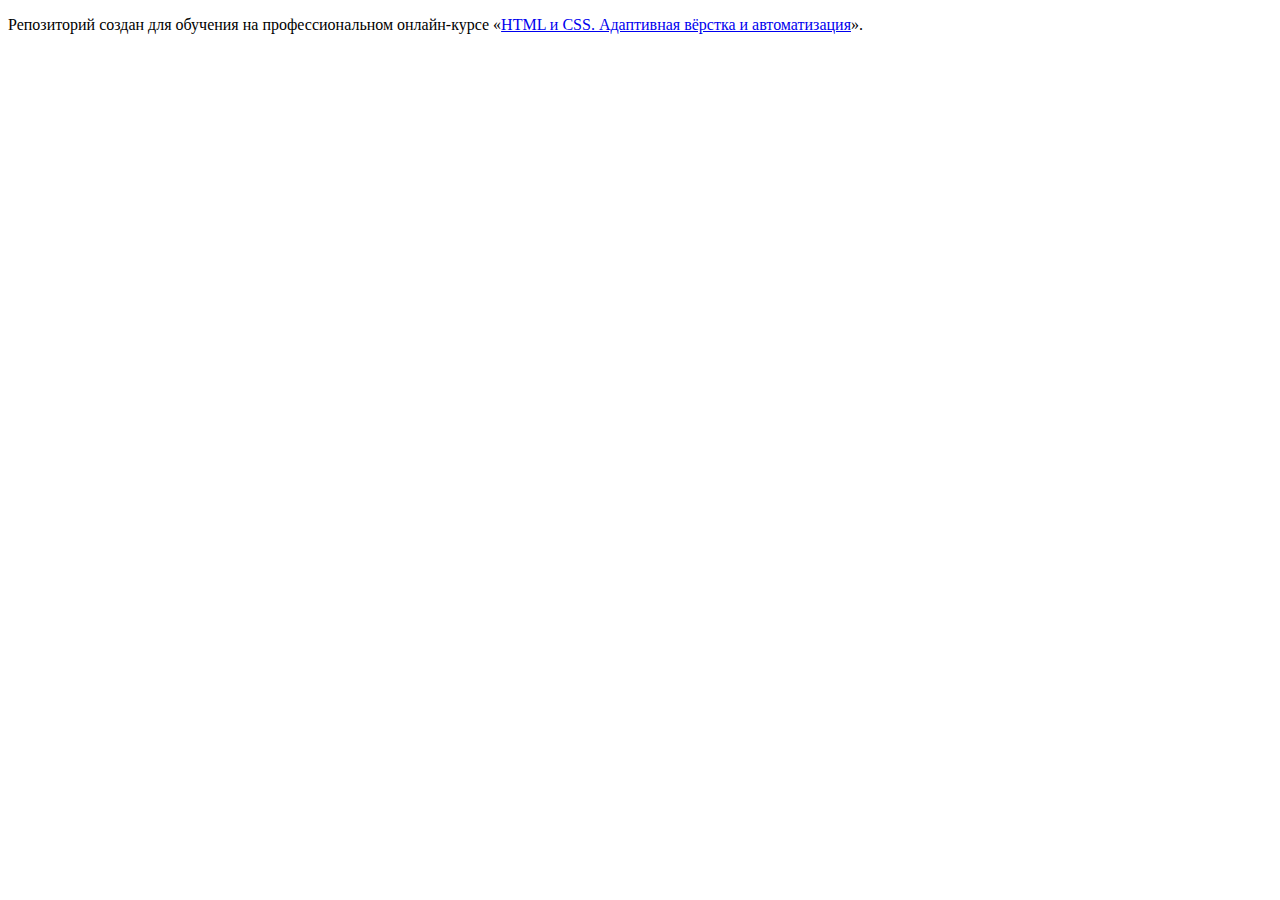
<file: 1/index.html>
<!DOCTYPE html>
<html lang="ru">
  <head>
    <meta charset="utf-8">
    <title>HTML Academy: Кэт энерджи</title>
    <base href="https://htmlacademy-adaptive.github.io/188228-cat-energy-28/1/">
</head>
  <body>

    <p>Репозиторий создан для обучения на профессиональном онлайн‑курсе «<a href="https://htmlacademy.ru/intensive/adaptive">HTML и CSS. Адаптивная вёрстка и автоматизация</a>».</p>

  </body>
</html>
</file>
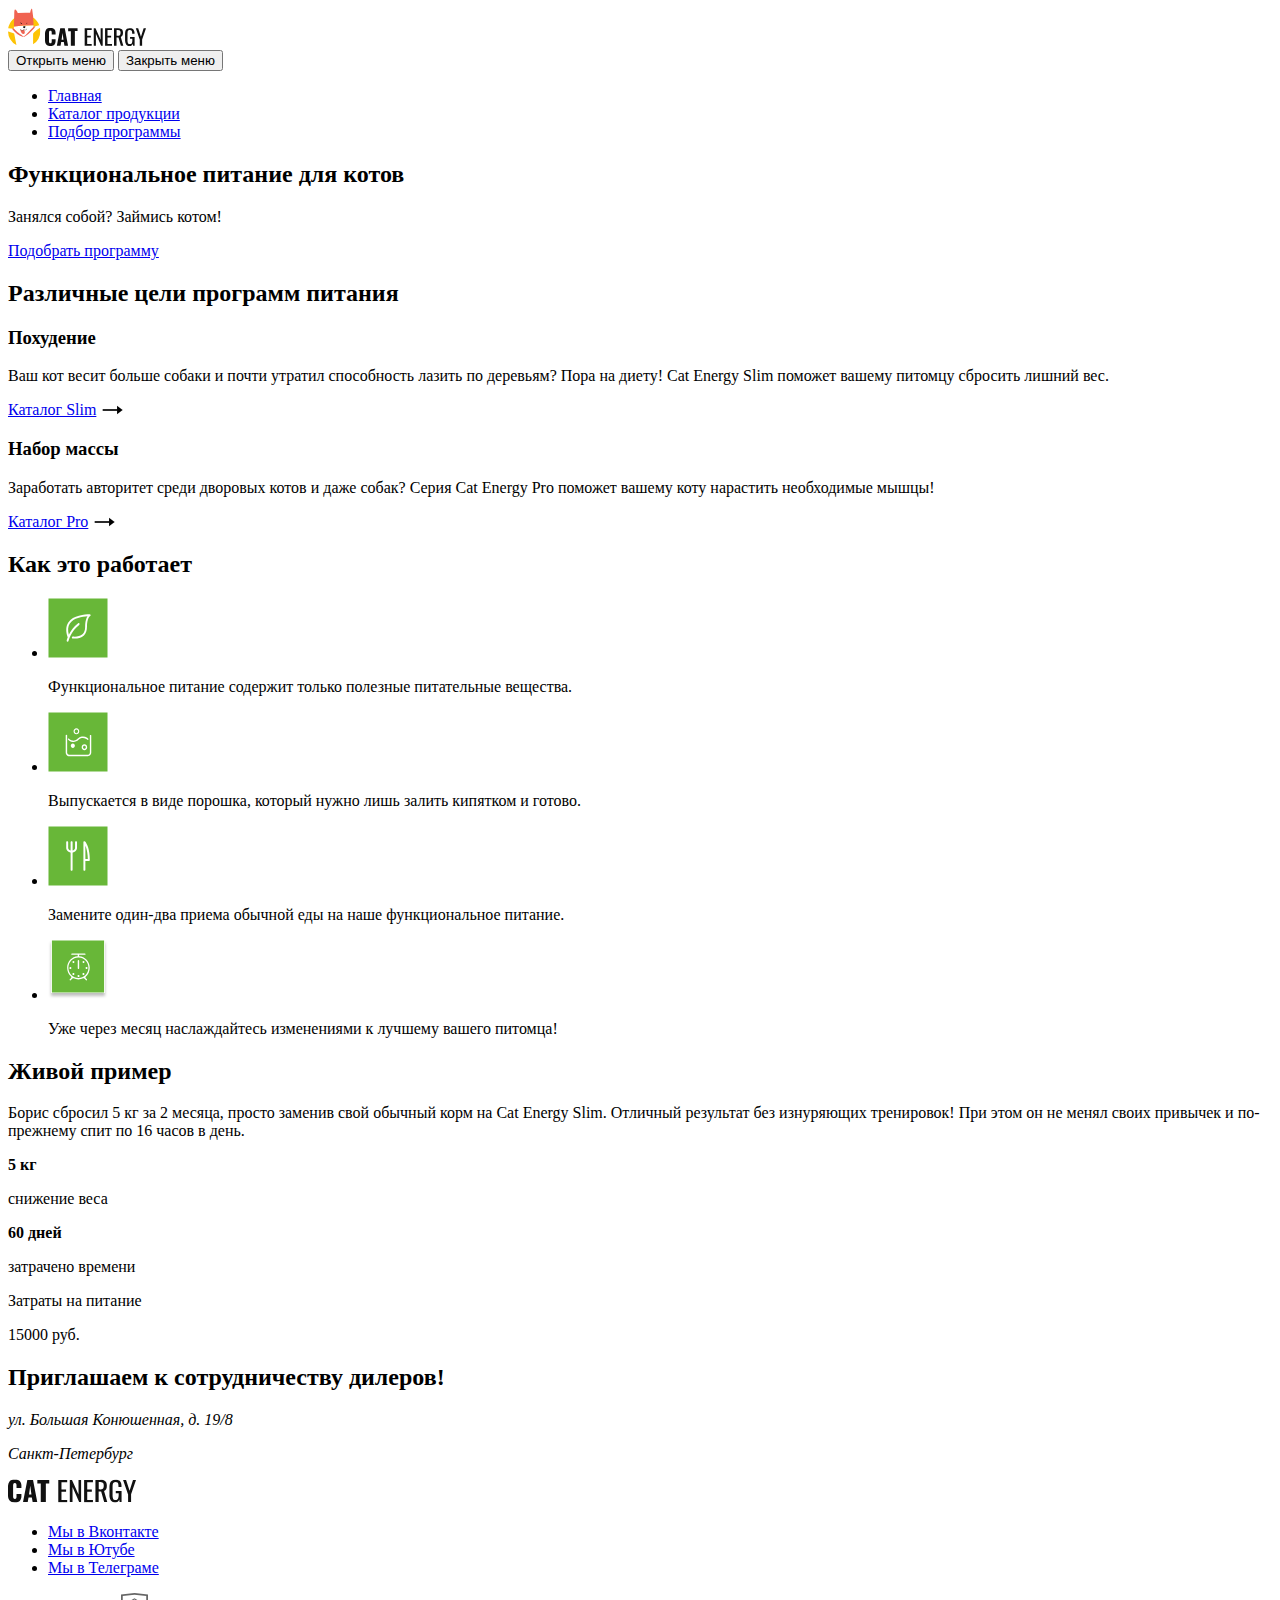
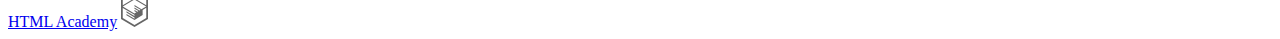
<file: 2/index.html>
<!DOCTYPE html>
<html class="page" lang="ru">

<head>
  <meta charset="utf-8">
  <title>HTML Academy: Кэт энерджи</title>
  <base href="https://htmlacademy-adaptive.github.io/188228-cat-energy-28/2/">
</head>

<body class="page__body">
  <header class="main-header">
    <a class="main-header__logo-icon logo-icon logo-icon--view">
      <img class="main-header__logo-image" src="img/logo/logo_cat_image.svg" width="33" height="38"
        alt="Магазин Cat Energy">
    </a>
    <a class="main-header__logo-main logo-main logo-main--size">
      <img class="main-header__logo-main-image" src="img/logo/logo_cat_energy.svg" width="101" height="18"
        alt="Магазин Cat Energy">
    </a>
    <nav class="main-nav">
      <button class="main-nav__toggle" type="button"><span class="visually-hidden">Открыть меню</span></button>
      <button class="main-nav__close-toggle main-nav__close-toggle--display" type="button"><span
          class="visually-hidden">Закрыть меню</span></button>
      <div class="main-nav__wrapper">
        <ul class="main-nav__list site-list site-list--display">
          <li class="site-list__item site-list__item--theme site-list__item--current">
            <a href="index.html">
              Главная
            </a>
          </li>
          <li class="site-list__item site-list__item--theme">
            <a href="catalog.html">
              Каталог продукции
            </a>
          </li>
          <li class="site-list__item site-list__item--theme">
            <a href="form.html">
              Подбор программы
            </a>
          </li>
        </ul>
      </div>
    </nav>
  </header>
  <main class="main-container">
    <section class="promo">
      <h2 class="promo__title promo__title--theme promo__title--size">
        Функциональное питание для котов
      </h2>
      <p class="promo__subtitle promo__subtitle--theme promo__subtitle--size">
        Занялся собой? Займись котом!
      </p>
      <a class="promo__button promo__button--size button" href="#"><span class="visually-hidden">Подобрать
          программу</span>
      </a>
    </section>
    <section class="goal-wrapper">
      <h2 class="visually-hidden">Различные цели программ питания</h2>
      <div class="goal goal--size">
        <h3 class="goal__header goal__header--size goal__header--loss">Похудение</h3>
        <p class="goal__description goal__description--size goal__description--display">Ваш кот весит больше собаки и
          почти утратил способность лазить по деревьям? Пора
          на диету! Cat
          Energy Slim поможет вашему питомцу сбросить лишний вес.</p>
        <div class="goal__catalog-wrapper goal-catalog">
          <a class="goal-catalog__link goal-catalog__link--size" href="#">Каталог Slim</a>
          <a class="goal-catalog__control" href="#"><img src="img/arrow_catalog.svg" alt="Переход в каталог Slim"
              width="32" height="10"></a>
        </div>
      </div>
      <div class="goal goal--size">
        <h3 class="goal__header goal__header--size goal__header--gain">Набор массы</h3>
        <p class="goal__description goal__description--size goal__description--display">Заработать авторитет среди
          дворовых котов и даже собак? Серия Cat Energy Pro поможет вашему коту нарастить необходимые мышцы!</p>
        <div class="goal__catalog-wrapper goal-catalog">
          <a class="goal-catalog__link goal-catalog__link--size" href="#">Каталог Pro</a>
          <a class="goal-catalog__control" href="#"><img src="img/arrow_catalog.svg" alt="Переход в каталог Pro"
              width="32" height="10"></a>
        </div>
      </div>
    </section>
    <section class="details details--display">
      <h2 class="details__header details__header--size">Как это работает</h2>
      <ul class="details__list">
        <li>
          <img class="details__image details__image--size" src="img/details/details_health.svg" width="60" height="60"
            alt="Содержит полезные вещества">
          <p class="details__item details__item--health">Функциональное питание содержит только полезные
            питательные вещества.</p>
        </li>
        <li>
          <img class="details__image details__image--size" src="img/details/details_substance.svg" width="60"
            height="60" alt="Порошок">
          <p class="details__item details__item--substance">Выпускается в виде порошка, который нужно лишь залить
            кипятком и готово.</p>
        </li>
        <li>
          <img class="details__image details__image--size" src="img/details/details_meal.svg" width="60" height="60"
            alt="Приёмы пищи">
          <p class="details__item details__item--meal">Замените один-два приема обычной еды на наше функциональное
            питание.</p>
        </li>
        <li>
          <img class="details__image details__image--size" src="img/details/details_changes.svg" width="60" height="60"
            alt="Быстрые изменения">
          <p class="details__item details__item--changes">Уже через месяц наслаждайтесь изменениями к лучшему
            вашего
            питомца!</p>
        </li>
      </ul>
    </section>
    <section class="example">
      <div class="example__wrapper example__wrapper--size"> <!-- серый блок -->
        <h2 class="example__title example__title--size">Живой пример</h2>
        <p class="example__description example__description--display">Борис сбросил 5 кг за 2 месяца, просто заменив
          свой обычный корм на Cat Energy Slim. Отличный результат без изнуряющих тренировок! При этом он не менял своих
          привычек и по-прежнему спит по 16 часов в день.</p>
        <div class="example__statistics statistics-wrapper weight-statistics statistics-wrapper--size">
          <b class="statistics-wrapper__title">5 кг</b>
          <p class="statistics-wrapper__subtitle">снижение веса</p>
        </div>
        <div class="example__statistics statistics-wrapper time-statistics statistics-wrapper--size">
          <b class="statistics-wrapper__title">60 дней</b>
          <p class="statistics-wrapper__subtitle">затрачено времени</p>
        </div>
        <div class="example__cost cost">
          <p class="cost__desription cost__desription--size">Затраты на питание</p>
          <p class="cost__amount cost__amount--size">15000 руб.</p>
        </div>
        <div class="example__image">
          <!-- здесь будет кот-пример -->
        </div>
      </div>
    </section>
    <section class="partnership">
      <div class="partnership__wrapper">
        <h2 class="partnership__header partnership__header--size">Приглашаем к сотрудничеству дилеров!</h2>
        <address class="partnership__address contacts">
          <p class="contacts__street ">ул. Большая Конюшенная, д. 19/8 </p>
          <p class="contacts__city">Санкт-Петербург</p>
        </address>
      </div>
      <div class="partnership__map">
        <!-- здесь будет карта -->
      </div>
    </section>
  </main>
  <footer class="main-footer">
    <div class="main-footer_wrapper">
      <div class="main-footer__logo footer-logo logo-icon">
        <img class="main-footer__logo-image" src="img/logo/logo_cat_energy.svg" width="128" height="24"
          alt="Магазин Cat Energy">
      </div>
      <div class="main-footer__social social">
        <ul class="social__list">
          <li class="social__item">
            <a class="social__link social__link--vkontakte" href="https://vk.com/htmlacademy">Мы в Вконтакте</a>
          </li>
          <li class="social__item">
            <a class="social__link social__link--youtube" href="https://www.youtube.com/user/htmlacademyru">Мы в
              Ютубе</a>
          </li>
          <li class="social__item">
            <a class="social__link social__link--telegram" href="https://t.me/htmlacademy">Мы в Телеграме</a>
          </li>
        </ul>
      </div>
      <div class="main-footer__copyright copyright">
        <a class="copyright__link" href="https://htmlacademy.ru/intensive/adaptive">HTML Academy</a>
        <a class="copyright__icon" href="https://htmlacademy.ru/intensive/adaptive">
          <img src="img/footer_copyright_icon.svg" alt="HTML Академия" width="27" height="34">
        </a>
      </div>
    </div>
  </footer>
</body>

</html>
</file>
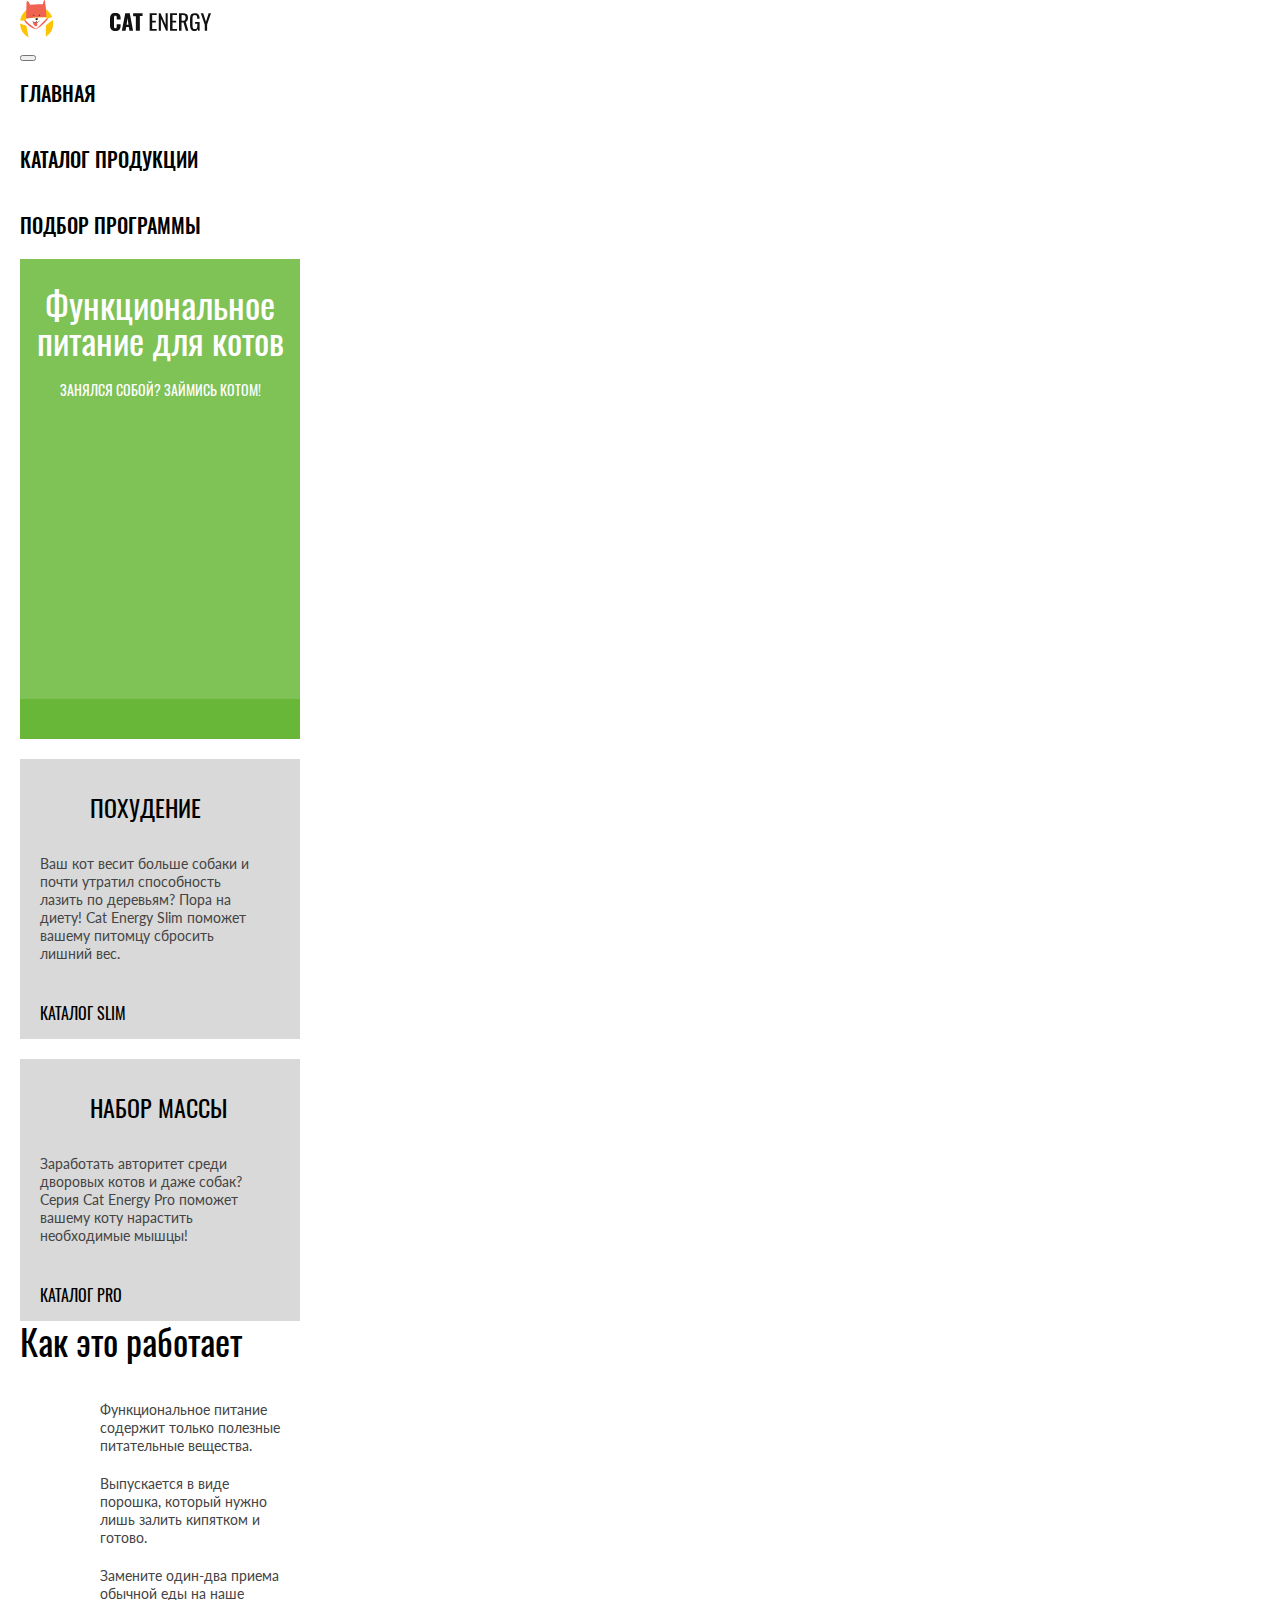
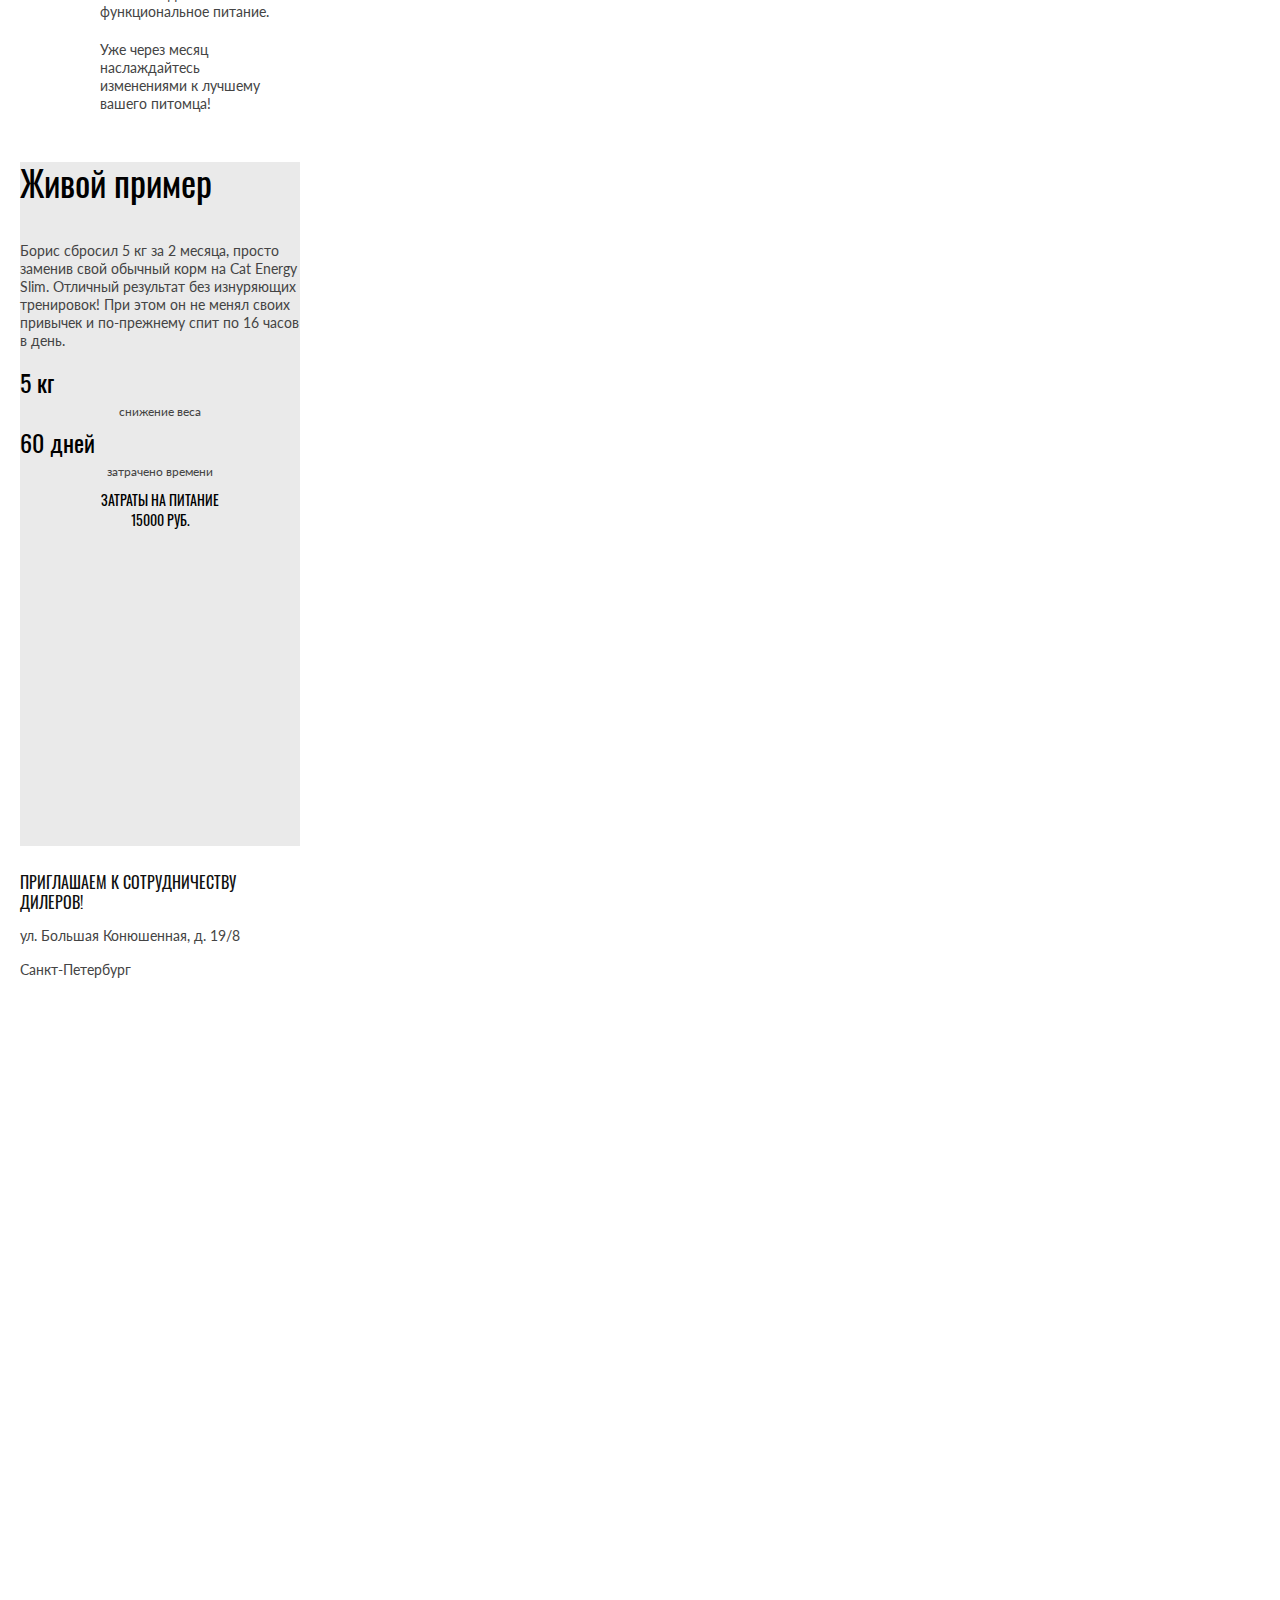
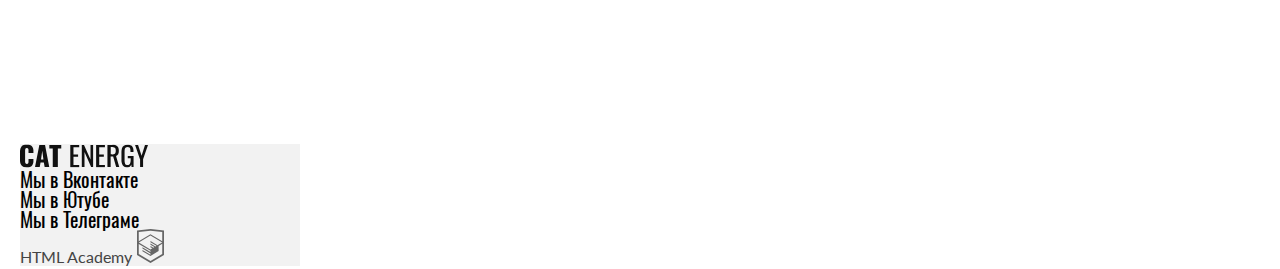
<file: 3/index.html>
<!DOCTYPE html>
<html class="page" lang="ru">

<head>
  <meta charset="utf-8">
  <title>HTML Academy: Кэт энерджи</title>
  <link href="css/style.css" rel="stylesheet">
  <base href="https://htmlacademy-adaptive.github.io/188228-cat-energy-28/3/">
</head>

<body class="page__body">
  <header class="main-header">
    <a class="main-header__logo-icon logo-icon">
      <img class="main-header__logo-image" src="img/logo/header_mobile.svg" width="191" height="38"
        alt="Магазин Cat Energy">
    </a>
    <nav class="main-nav">
      <!-- Здесь будет реализация через классы в JS -->
      <button class="main-nav__toggle" type="button"><span class="visually-hidden">Открыть меню</span></button>
      <div class="main-nav__wrapper">
        <ul class="main-nav__list site-list list">
          <li class="site-list__item site-list__item--current">
            <a class="site-list__link link" href="index.html">
              Главная
            </a>
          </li>
          <li class="site-list__item">
            <a class="site-list__link link" href="catalog.html">
              Каталог продукции
            </a>
          </li>
          <li class="site-list__item">
            <a class="site-list__link link" href="form.html">
              Подбор программы
            </a>
          </li>
        </ul>
      </div>
    </nav>
  </header>
  <main class="page__main-container main-container">
    <section class="promo promo--background">
      <h2 class="promo__title basic-title">
        Функциональное питание для котов
      </h2>
      <p class="promo__subtitle">
        Занялся собой? Займись котом!
      </p>
      <a class="promo__button button" href="#"><span class="visually-hidden">Подобрать
          программу</span>
      </a>
    </section>
    <section class="goal-wrapper">
      <h2 class="visually-hidden">Различные цели программ питания</h2>
      <div class="goal-wrapper__block goal">
        <h3 class="goal__header">Похудение</h3>
        <p class="goal__description font-lato">Ваш кот весит больше собаки и
          почти утратил способность лазить по деревьям? Пора
          на диету! Cat
          Energy Slim поможет вашему питомцу сбросить лишний вес.</p>
        <div class="goal__catalog-wrapper goal-catalog">
          <a class="goal-catalog__link link" href="#">Каталог Slim</a>
        </div>
      </div>
      <div class="goal">
        <h3 class="goal__header goal__header--gain">Набор массы</h3>
        <p class="goal__description font-lato">Заработать авторитет среди
          дворовых котов и даже собак? Серия Cat Energy Pro поможет вашему коту нарастить необходимые мышцы!</p>
        <div class="goal__catalog-wrapper goal-catalog">
          <a class="goal-catalog__link link" href="#">Каталог Pro</a>
        </div>
      </div>
    </section>
    <section class="main-container__details details">
      <h2 class="details__header">Как это работает</h2>
      <ul class="details__list list">
        <li>
          <p class="details__item details__item--health font-lato">Функциональное питание содержит только полезные
            питательные вещества.</p>
        </li>
        <li>
          <p class="details__item details__item--substance font-lato">Выпускается в виде порошка, который нужно лишь залить
            кипятком и готово.</p>
        </li>
        <li>
          <p class="details__item details__item--meal font-lato">Замените один-два приема обычной еды на наше функциональное
            питание.</p>
        </li>
        <li>
          <p class="details__item details__item--changes font-lato">Уже через месяц наслаждайтесь изменениями к лучшему
            вашего
            питомца!</p>
        </li>
      </ul>
    </section>
    <section class="example">
      <div class="example__wrapper"> <!-- серый блок -->
        <h2 class="example__title">Живой пример</h2>
        <p class="example__description font-lato">Борис сбросил 5 кг за 2 месяца, просто заменив
          свой обычный корм на Cat Energy Slim. Отличный результат без изнуряющих тренировок! При этом он не менял своих
          привычек и по-прежнему спит по 16 часов в день.</p>
        <div class="example__statistics statistics-wrapper">
          <b class="statistics-wrapper__title">5 кг</b>
          <p class="statistics-wrapper__subtitle font-lato">снижение веса</p>
        </div>
        <div class="example__statistics statistics-wrapper">
          <b class="statistics-wrapper__title">60 дней</b>
          <p class="statistics-wrapper__subtitle font-lato">затрачено времени</p>
        </div>
        <div class="example__cost cost">
          <p class="cost__desription">Затраты на питание</p>
          <p class="cost__amount">15000 руб.</p>
        </div>
        <div class="example__image">
          <!-- здесь будет кот-пример -->
        </div>
      </div>
    </section>
    <section class="partnership">
      <div class="partnership__wrapper">
        <h2 class="partnership__header">Приглашаем к сотрудничеству дилеров!</h2>
        <address class="partnership__address contacts font-lato">
          <p class="contacts__street ">ул. Большая Конюшенная, д. 19/8 </p>
          <p class="contacts__city">Санкт-Петербург</p>
        </address>
      </div>
      <div class="partnership__map">
        <!-- здесь будет карта -->
      </div>
    </section>
  </main>
  <footer class="main-footer">
    <div class="main-footer__wrapper">
      <div class="main-footer__logo footer-logo logo-icon">
        <img class="main-footer__logo-image" src="img/logo/logo_cat_energy.svg" width="128" height="24"
          alt="Магазин Cat Energy">
      </div>
      <div class="main-footer__social social">
        <ul class="social__list list">
          <li class="social__item">
            <a class="social__link social__link--vkontakte link" href="https://vk.com/htmlacademy">Мы в Вконтакте</a>
          </li>
          <li class="social__item">
            <a class="social__link social__link--youtube link" href="https://www.youtube.com/user/htmlacademyru">Мы в
              Ютубе</a>
          </li>
          <li class="social__item">
            <a class="social__link social__link--telegram link" href="https://t.me/htmlacademy">Мы в Телеграме</a>
          </li>
        </ul>
      </div>
      <div class="main-footer__copyright copyright">
        <a class="copyright__link link font-lato" href="https://htmlacademy.ru/intensive/adaptive">HTML Academy</a>
        <a class="copyright__icon" href="https://htmlacademy.ru/intensive/adaptive">
          <img src="img/footer_copyright_icon.svg" alt="HTML Академия" width="27" height="34">
        </a>
      </div>
    </div>
  </footer>
</body>

</html>
</file>
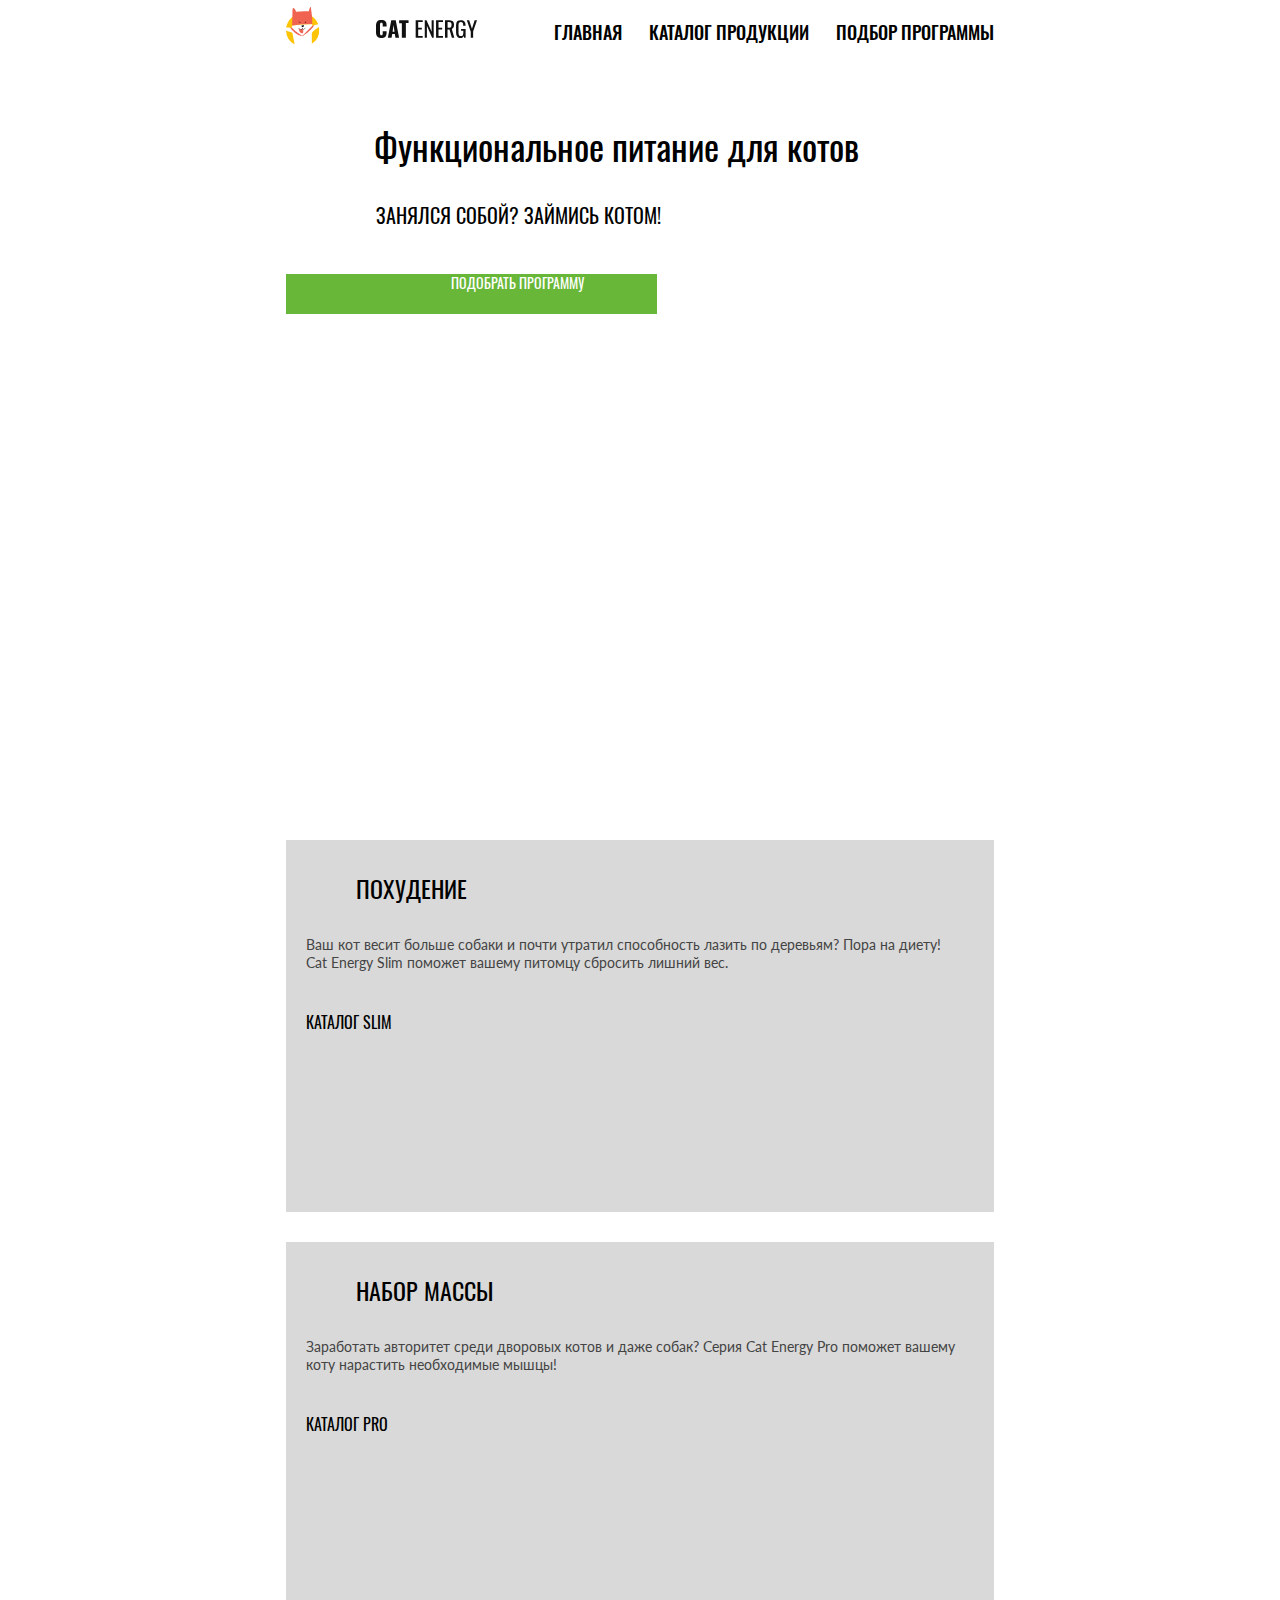
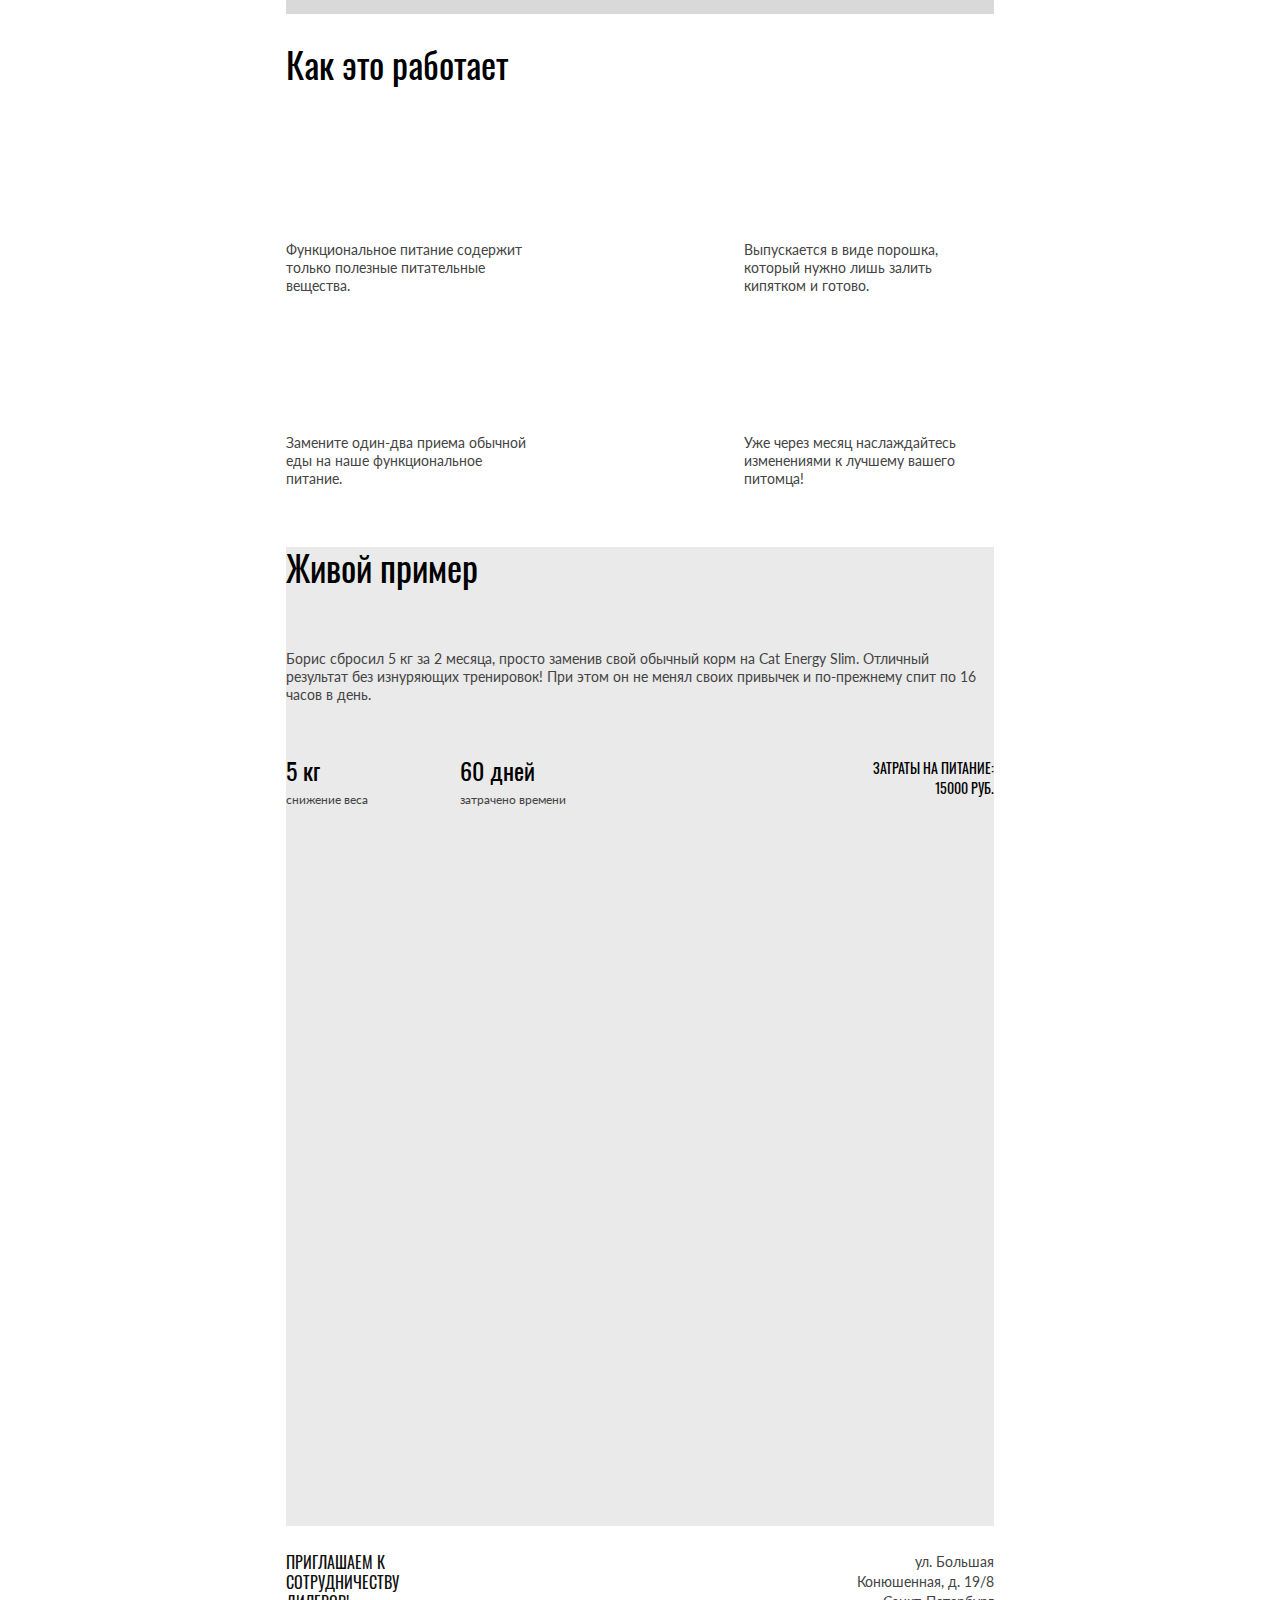
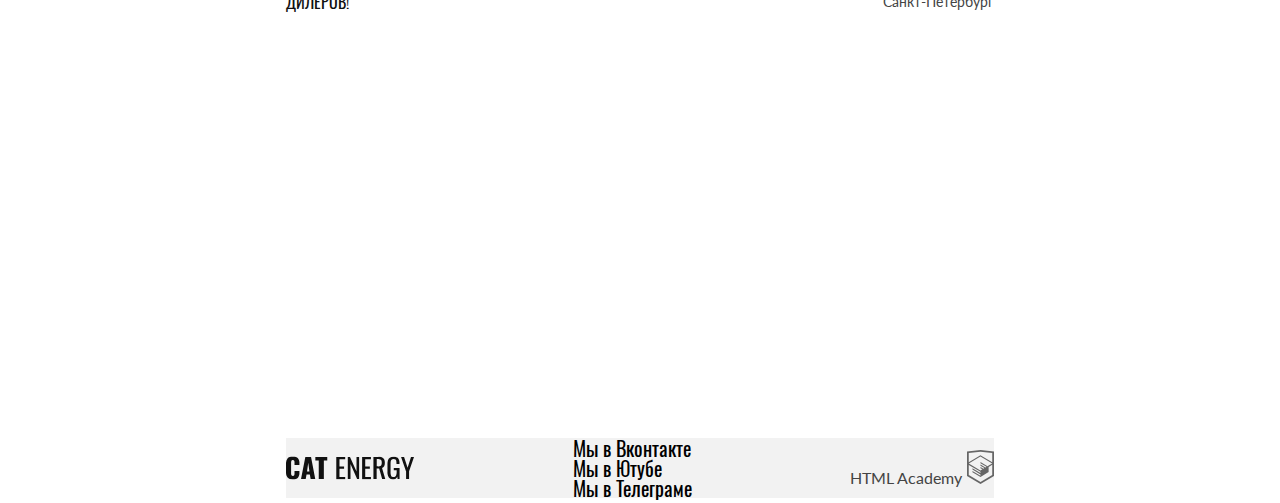
<file: 4/index.html>
<!DOCTYPE html>
<html class="page" lang="ru">

<head>
  <meta charset="utf-8">
  <meta name="viewport" content="width=device-width, initial-scale=1">
  <title>HTML Academy: Кэт энерджи</title>
  <link href="css/style.css" rel="stylesheet">
  <base href="https://htmlacademy-adaptive.github.io/188228-cat-energy-28/4/">
</head>

<body class="page__body">
  <header class="main-header">
    <div class="main-header__wrapper">
      <a class="main-header__logo-icon logo-icon">
        <img class="main-header__logo-image" src="img/logo/header_mobile.svg" width="191" height="38"
          alt="Магазин Cat Energy">
      </a>
      <nav class="main-nav">
        <!-- Здесь будет реализация через классы в JS -->
        <button class="main-nav__toggle" type="button"><span class="visually-hidden">Открыть меню</span></button>
        <div class="main-nav__wrapper">
          <ul class="main-nav__list site-list list">
            <li class="site-list__item site-list__item--current">
              <a class="site-list__link link" href="index.html">
                Главная
              </a>
            </li>
            <li class="site-list__item">
              <a class="site-list__link link" href="catalog.html">
                Каталог продукции
              </a>
            </li>
            <li class="site-list__item">
              <a class="site-list__link link" href="form.html">
                Подбор программы
              </a>
            </li>
          </ul>
        </div>
      </nav>
    </div>
  </header>
  <main class="page__main-container main-container">
    <section class="main-container__promo promo promo--background">
      <h2 class="promo__title basic-title">
        Функциональное питание для котов
      </h2>
      <p class="promo__subtitle">
        Занялся собой? Займись котом!
      </p>
      <a class="promo__button button" href="#"><span>Подобрать
          программу</span>
      </a>
    </section>
    <section class="goal-wrapper">
      <h2 class="visually-hidden">Различные цели программ питания</h2>
      <div class="goal-wrapper__block goal">
        <h3 class="goal__header">Похудение</h3>
        <p class="goal__description font-lato">Ваш кот весит больше собаки и
          почти утратил способность лазить по деревьям? Пора
          на диету! Cat
          Energy Slim поможет вашему питомцу сбросить лишний вес.</p>
        <div class="goal__catalog-wrapper goal-catalog">
          <a class="goal-catalog__link link" href="#">Каталог Slim</a>
        </div>
      </div>
      <div class="goal-wrapper__block goal">
        <h3 class="goal__header goal__header--gain">Набор массы</h3>
        <p class="goal__description font-lato">Заработать авторитет среди
          дворовых котов и даже собак? Серия Cat Energy Pro поможет вашему коту нарастить необходимые мышцы!</p>
        <div class="goal__catalog-wrapper goal-catalog">
          <a class="goal-catalog__link link" href="#">Каталог Pro</a>
        </div>
      </div>
    </section>
    <section class="main-container__details details">
      <h2 class="details__header">Как это работает</h2>
      <ul class="details__list list">
        <li class="details__item details__item--health">
          <p class="font-lato">Функциональное питание содержит только полезные
            питательные вещества.</p>
        </li>
        <li class="details__item details__item--substance">
          <p class="font-lato">Выпускается в виде порошка, который нужно лишь
            залить
            кипятком и готово.</p>
        </li>
        <li class="details__item details__item--meal">
          <p class="font-lato">Замените один-два приема обычной еды на наше
            функциональное
            питание.</p>
        </li>
        <li class="details__item details__item--changes">
          <p class="font-lato">Уже через месяц наслаждайтесь изменениями к лучшему
            вашего
            питомца!</p>
        </li>
      </ul>
    </section>
    <section class="example">
      <div class="example__wrapper"> <!-- серый блок -->
        <h2 class="example__title">Живой пример</h2>
        <p class="example__description font-lato">Борис сбросил 5 кг за 2 месяца, просто заменив
          свой обычный корм на Cat Energy Slim. Отличный результат без изнуряющих тренировок! При этом он не менял своих
          привычек и по-прежнему спит по 16 часов в день.</p>
        <div class="example__data">
          <div class="example__statistics">
            <div class="statistics-wrapper">
              <b class="statistics-wrapper__title">5 кг</b>
              <p class="statistics-wrapper__subtitle font-lato">снижение веса</p>
            </div>
            <div class="statistics-wrapper">
              <b class="statistics-wrapper__title">60 дней</b>
              <p class="statistics-wrapper__subtitle font-lato">затрачено времени</p>
            </div>
          </div>
          <div class="example__cost cost">
            <p class="cost__desription">Затраты на питание:</p>
            <p class="cost__amount">15000 руб.</p>
          </div>
        </div>
        <div class="example__image">
          <!-- здесь будет кот-пример -->
        </div>
      </div>
    </section>
    <section class="partnership">
      <div class="partnership__wrapper">
        <h2 class="partnership__header">Приглашаем к сотрудничеству дилеров!</h2>
        <address class="partnership__address contacts font-lato">
          <p class="contacts__street ">ул. Большая Конюшенная, д. 19/8 </p>
          <p class="contacts__city">Санкт-Петербург</p>
        </address>
      </div>
      <div class="partnership__map">
        <!-- здесь будет карта -->
      </div>
    </section>
  </main>
  <footer class="main-footer">
    <div class="main-footer__wrapper">
      <div class="main-footer__logo footer-logo logo-icon">
        <img class="main-footer__logo-image" src="img/logo/logo_cat_energy.svg" width="128" height="24"
          alt="Магазин Cat Energy">
      </div>
      <div class="main-footer__social social">
        <ul class="social__list list">
          <li class="social__item">
            <a class="social__link social__link--vkontakte link" href="https://vk.com/htmlacademy">Мы в Вконтакте</a>
          </li>
          <li class="social__item">
            <a class="social__link social__link--youtube link" href="https://www.youtube.com/user/htmlacademyru">Мы в
              Ютубе</a>
          </li>
          <li class="social__item">
            <a class="social__link social__link--telegram link" href="https://t.me/htmlacademy">Мы в Телеграме</a>
          </li>
        </ul>
      </div>
      <div class="main-footer__copyright copyright">
        <a class="copyright__link link font-lato" href="https://htmlacademy.ru/intensive/adaptive">HTML Academy</a>
        <a class="copyright__icon" href="https://htmlacademy.ru/intensive/adaptive">
          <img src="img/footer_copyright_icon.svg" alt="HTML Академия" width="27" height="34">
        </a>
      </div>
    </div>
  </footer>
</body>

</html>
</file>
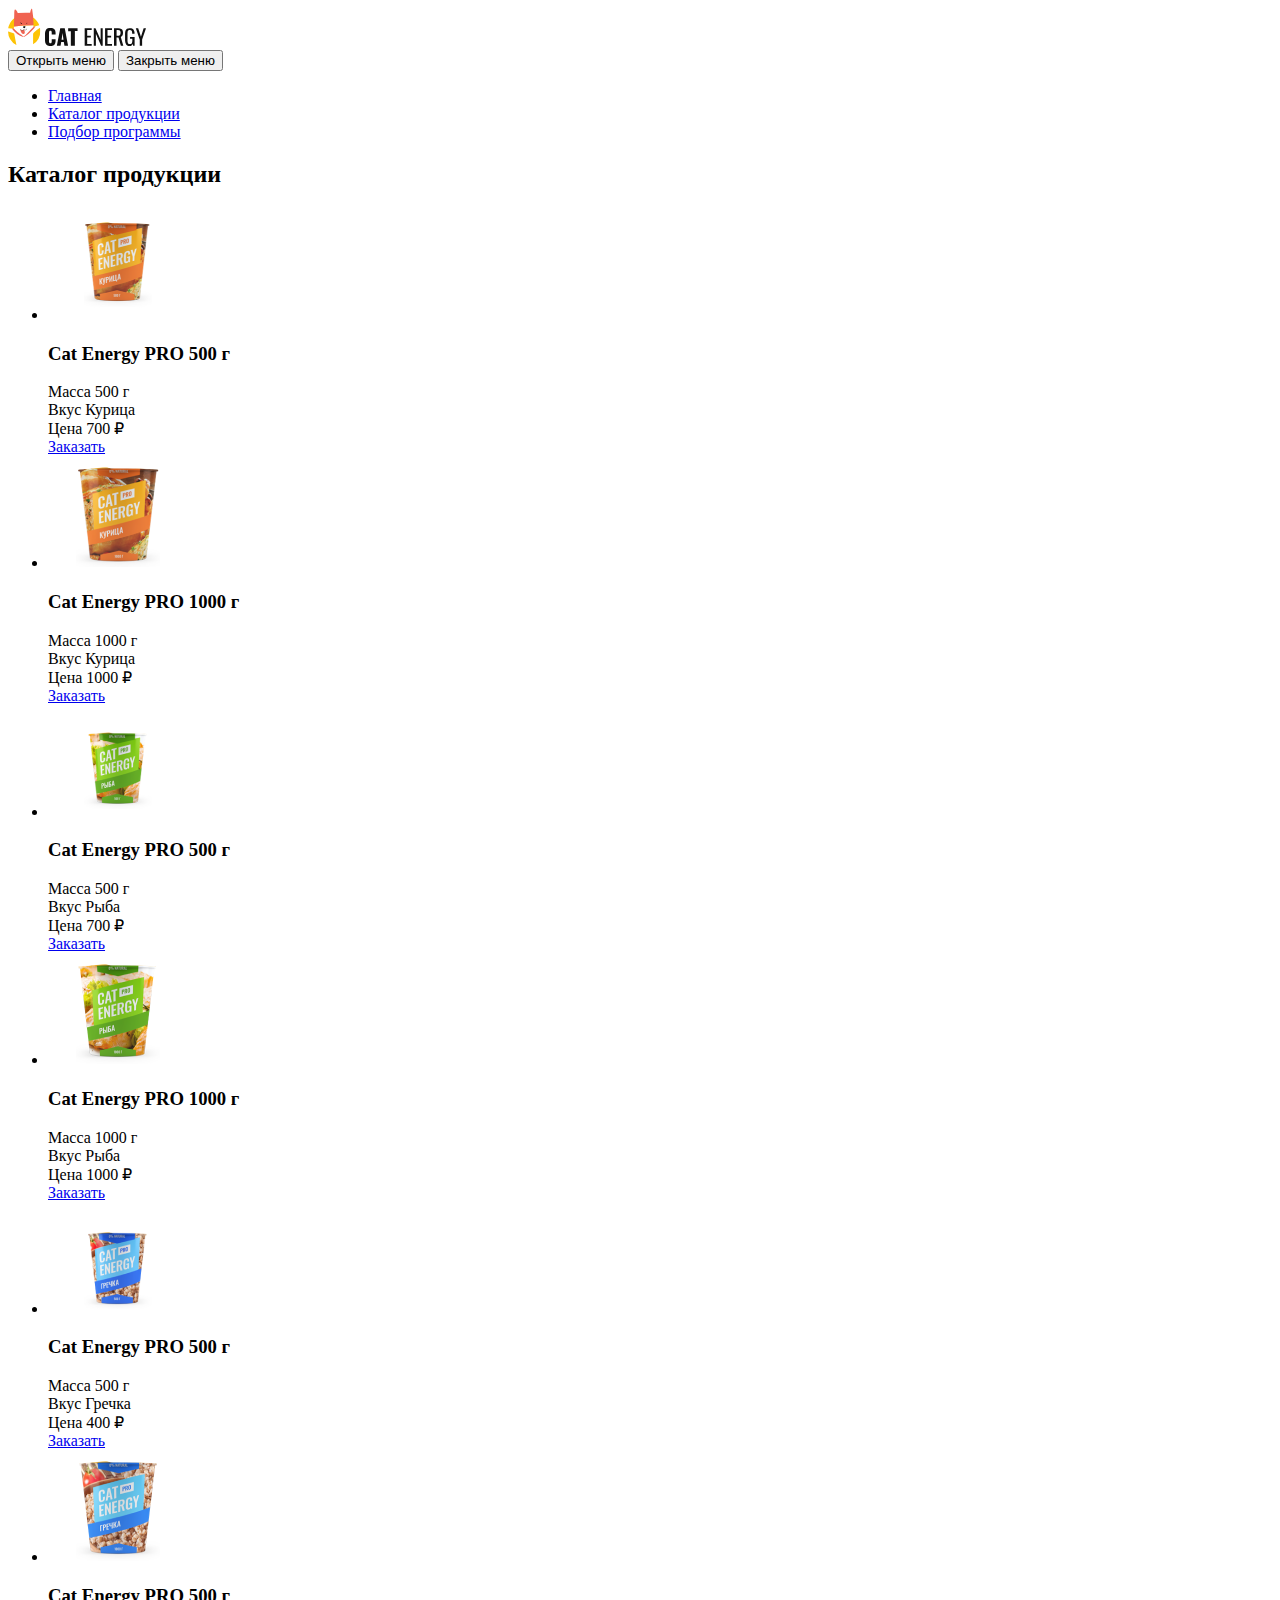
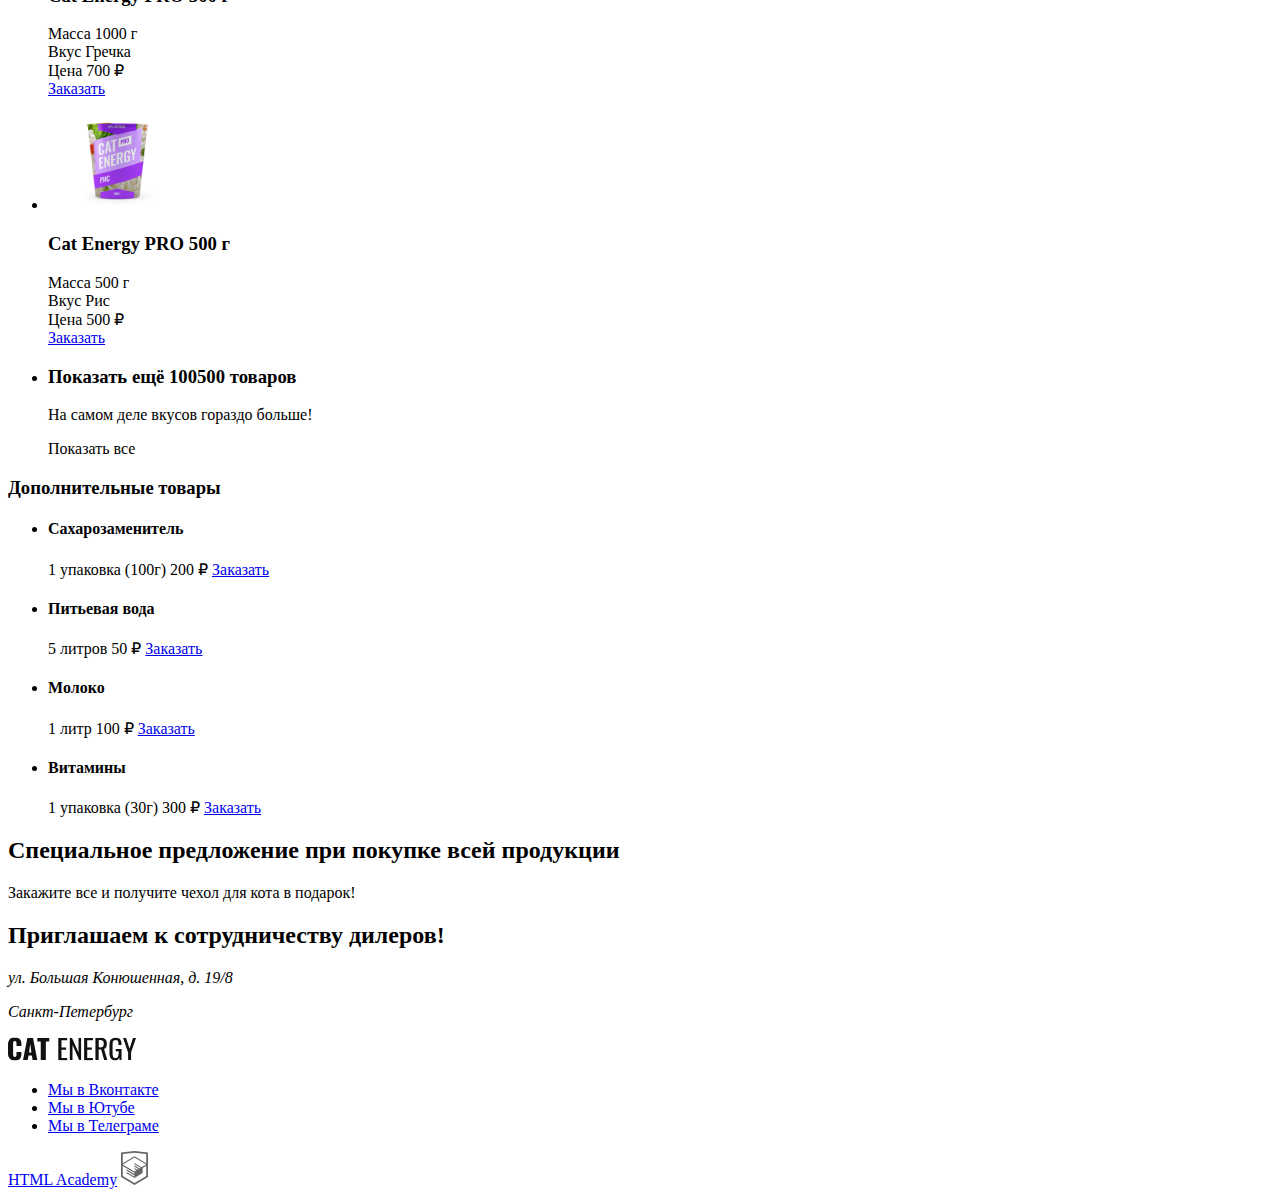
<file: 2/catalog.html>
<!DOCTYPE html>
<html class="page" lang="ru">

<head>
  <meta charset="utf-8">
  <title>HTML Academy: Кэт энерджи</title>
  <base href="https://htmlacademy-adaptive.github.io/188228-cat-energy-28/2/">
</head>

<body class="page__body">
  <header class="catalog-header">
    <a class="catalog-header__logo-icon logo-icon logo-icon--view">
      <img class="catalog-header__logo-image" src="img/logo/logo_cat_image.svg" width="33" height="38"
        alt="Магазин Cat Energy">
    </a>
    <a class="catalog-header__logo-catalog logo-catalog logo-catalog--size">
      <img class="catalog-header__logo-catalog-image" src="img/logo/logo_cat_energy.svg" width="101" height="18"
        alt="Магазин Cat Energy">
    </a>
    <nav class="catalog-nav">
      <button class="catalog-nav__toggle" type="button"><span class="visually-hidden">Открыть меню</span></button>
      <button class="catalog-nav__close-toggle catalog-nav__close-toggle--display" type="button"><span
          class="visually-hidden">Закрыть меню</span></button>
      <div class="catalog-nav__wrapper">
        <ul class="catalog-nav__list site-list site-list--display">
          <li class="site-list__item site-list__item--theme">
            <a href="index.html">
              Главная
            </a>
          </li>
          <li class="site-list__item site-list__item--theme site-list__item--current">
            <a href="catalog.html">
              Каталог продукции
            </a>
          </li>
          <li class="site-list__item site-list__item--theme">
            <a href="form.html">
              Подбор программы
            </a>
          </li>
        </ul>
      </div>
    </nav>
  </header>
  <main class="catalog-container">
    <section class="catalog">
      <h2 class="catalog__header">Каталог продукции</h2>
      <section class="catalog__card">
        <ul class="product__list">
          <li class="product__item nutrition">
            <img class="nutrition__image" src="img/catalog/chicken_small.png" width="140" height="112"
              alt="Cat Energy со вкусом курицы, объём 500 грамм">
            <div class="nutrition__content">
              <h3 class="nutrition__title nutrition__title--size">Cat Energy PRO 500 г</h3>
              <div class="nutrition__content-wrapper">
                <span class="nutrition__category">Масса</span>
                <span class="nutrition__detail">500 г</span>
              </div>
              <div class="nutrition__content-wrapper">
                <span class="nutrition__category">Вкус</span>
                <span class="nutrition__detail">Курица</span>
              </div>
              <div class="nutrition__content-wrapper">
                <span class="nutrition__category">Цена</span>
                <span class="nutrition__detail">700 ₽</span>
              </div>
              <a class="nutrition__button button" href="#">Заказать</a>
            </div>
          </li>
          <li class="product__item nutrition">
            <img class="nutrition__image" src="img/catalog/chicken_huge.png" width="140" height="112"
              alt="Cat Energy со вкусом курицы, объём 1000 грамм">
            <div class="nutrition__content">
              <h3 class="nutrition__title nutrition__title--size">Cat Energy PRO 1000 г</h3>
              <div class="nutrition__content-wrapper">
                <span class="nutrition__category">Масса</span>
                <span class="nutrition__detail">1000 г</span>
              </div>
              <div class="nutrition__content-wrapper">
                <span class="nutrition__category">Вкус</span>
                <span class="nutrition__detail">Курица</span>
              </div>
              <div class="nutrition__content-wrapper">
                <span class="nutrition__category">Цена</span>
                <span class="nutrition__detail">1000 ₽</span>
              </div>
              <a class="nutrition__button button" href="#">Заказать</a>
            </div>
          </li>
          <li class="product__item nutrition">
            <img class="nutrition__image" src="img/catalog/fish_small.png" width="140" height="112"
              alt="Cat Energy со вкусом рыбы, объём 500 грамм">
            <div class="nutrition__content">
              <h3 class="nutrition__title nutrition__title--size">Cat Energy PRO 500 г</h3>
              <div class="nutrition__content-wrapper">
                <span class="nutrition__category">Масса</span>
                <span class="nutrition__detail">500 г</span>
              </div>
              <div class="nutrition__content-wrapper">
                <span class="nutrition__category">Вкус</span>
                <span class="nutrition__detail">Рыба</span>
              </div>
              <div class="nutrition__content-wrapper">
                <span class="nutrition__category">Цена</span>
                <span class="nutrition__detail">700 ₽</span>
              </div>
              <a class="nutrition__button button" href="#">Заказать</a>
            </div>
          </li>
          <li class="product__item nutrition">
            <img class="nutrition__image" src="img/catalog/fish_huge.png" width="140" height="112"
              alt="Cat Energy со вкусом рыбы, объём 1000 грамм">
            <div class="nutrition__content">
              <h3 class="nutrition__title nutrition__title--size">Cat Energy PRO 1000 г</h3>
              <div class="nutrition__content-wrapper">
                <span class="nutrition__category">Масса</span>
                <span class="nutrition__detail">1000 г</span>
              </div>
              <div class="nutrition__content-wrapper">
                <span class="nutrition__category">Вкус</span>
                <span class="nutrition__detail">Рыба</span>
              </div>
              <div class="nutrition__content-wrapper">
                <span class="nutrition__category">Цена</span>
                <span class="nutrition__detail">1000 ₽</span>
              </div>
              <a class="nutrition__button button" href="#">Заказать</a>
            </div>
          </li>
          <li class="product__item nutrition">
            <img class="nutrition__image" src="img/catalog/buckwheat_small.png" width="140" height="112"
              alt="Cat Energy со вкусом гречки, объём 500 грамм">
            <div class="nutrition__content">
              <h3 class="nutrition__title nutrition__title--size">Cat Energy PRO 500 г</h3>
              <div class="nutrition__content-wrapper">
                <span class="nutrition__category">Масса</span>
                <span class="nutrition__detail">500 г</span>
              </div>
              <div class="nutrition__content-wrapper">
                <span class="nutrition__category">Вкус</span>
                <span class="nutrition__detail">Гречка</span>
              </div>
              <div class="nutrition__content-wrapper">
                <span class="nutrition__category">Цена</span>
                <span class="nutrition__detail">400 ₽</span>
              </div>
              <a class="nutrition__button button" href="#">Заказать</a>
            </div>
          </li>
          <li class="product__item nutrition">
            <img class="nutrition__image" src="img/catalog/buckwheat_huge.png" width="140" height="112"
              alt="Cat Energy со вкусом гречки, объём 1000 грамм">
            <div class="nutrition__content">
              <h3 class="nutrition__title nutrition__title--size">Cat Energy PRO 500 г</h3>
              <div class="nutrition__content-wrapper">
                <span class="nutrition__category">Масса</span>
                <span class="nutrition__detail">1000 г</span>
              </div>
              <div class="nutrition__content-wrapper">
                <span class="nutrition__category">Вкус</span>
                <span class="nutrition__detail">Гречка</span>
              </div>
              <div class="nutrition__content-wrapper">
                <span class="nutrition__category">Цена</span>
                <span class="nutrition__detail">700 ₽</span>
              </div>
              <a class="nutrition__button button" href="#">Заказать</a>
            </div>
          </li>
          <li class="product__item nutrition">
            <img class="nutrition__image" src="img/catalog/rice_small.png" width="140" height="112"
              alt="Cat Energy со вкусом риса, объём 500 грамм">
            <div class="nutrition__content">
              <h3 class="nutrition__title nutrition__title--size">Cat Energy PRO 500 г</h3>
              <div class="nutrition__content-wrapper">
                <span class="nutrition__category">Масса</span>
                <span class="nutrition__detail">500 г</span>
              </div>
              <div class="nutrition__content-wrapper">
                <span class="nutrition__category">Вкус</span>
                <span class="nutrition__detail">Рис</span>
              </div>
              <div class="nutrition__content-wrapper">
                <span class="nutrition__category">Цена</span>
                <span class="nutrition__detail">500 ₽</span>
              </div>
              <a class="nutrition__button button" href="#">Заказать</a>
            </div>
          </li>
          <li class="product__item more-info">
            <h3 class="more-info__title nutrition__title">Показать ещё 100500 товаров</h3>
            <p class="more-info__subtitle">На самом деле вкусов гораздо больше!</p>
            <a class="more-info__button button-secondary">Показать все</a>
          </li>
        </ul>
      </section>
      <section class="catalog__additional additional-items">
        <h3 class="additional-items__header">Дополнительные товары</h3>
        <ul class="additional-items__list">
          <li class="additional-items__item additional-card">
            <h4 class="additional-card__name">Сахарозаменитель</h4>
            <span class="additional-card__volume">1 упаковка (100г)</span>
            <span class="additional-card__price">200 ₽</span>
            <a class="additional-card__button button" href="#">Заказать</a>
          </li>
          <li class="additional-items__item additional-card">
            <h4 class="additional-card__name">Питьевая вода</h4>
            <span class="additional-card__volume">5 литров</span>
            <span class="additional-card__price">50 ₽</span>
            <a class="additional-card__button button" href="#">Заказать</a>
          </li>
          <li class="additional-items__item additional-card">
            <h4 class="additional-card__name">Молоко</h4>
            <span class="additional-card__volume">1 литр</span>
            <span class="additional-card__price">100 ₽</span>
            <a class="additional-card__button button" href="#">Заказать</a>
          </li>
          <li class="additional-items__item additional-card">
            <h4 class="additional-card__name">Витамины</h4>
            <span class="additional-card__volume">1 упаковка (30г)</span>
            <span class="additional-card__price">300 ₽</span>
            <a class="additional-card__button button" href="#">Заказать</a>
          </li>
        </ul>
      </section>
      <section class="catalog__offer special-offer">
        <h2 class="visually-hidden">Специальное предложение при покупке всей продукции</h2>
        <p class="special-offer__description special-offer__description--display">Закажите все и получите чехол для кота
          в подарок!</p>
      </section>
    </section>
    <section class="partnership">
      <div class="partnership__wrapper">
        <h2 class="partnership__header partnership__header--size">Приглашаем к сотрудничеству дилеров!</h2>
        <address class="partnership__address contacts">
          <p class="contacts__street ">ул. Большая Конюшенная, д. 19/8 </p>
          <p class="contacts__city">Санкт-Петербург</p>
        </address>
      </div>
      <div class="partnership__map">
        <!-- здесь будет карта -->
      </div>
    </section>
  </main>
  <footer class="catalog-footer">
    <div class="catalog-footer_wrapper">
      <div class="catalog-footer__logo footer-logo logo-icon">
        <img class="catalog-footer__logo-image" src="img/logo/logo_cat_energy.svg" width="128" height="24"
          alt="Магазин Cat Energy">
      </div>
      <div class="catalog-footer__social social">
        <ul class="social__list">
          <li class="social__item">
            <a class="social__link social__link--vkontakte" href="https://vk.com/htmlacademy">Мы в Вконтакте</a>
          </li>
          <li class="social__item">
            <a class="social__link social__link--youtube" href="https://www.youtube.com/user/htmlacademyru">Мы в
              Ютубе</a>
          </li>
          <li class="social__item">
            <a class="social__link social__link--telegram" href="https://t.me/htmlacademy">Мы в Телеграме</a>
          </li>
        </ul>
      </div>
      <div class="catalog-footer__copyright copyright">
        <a class="copyright__link" href="https://htmlacademy.ru/intensive/adaptive">HTML Academy</a>
        <a class="copyright__icon" href="https://htmlacademy.ru/intensive/adaptive">
          <img src="img/footer_copyright_icon.svg" alt="HTML Академия" width="27" height="34">
        </a>
      </div>
    </div>
  </footer>
</body>

</html>
</file>
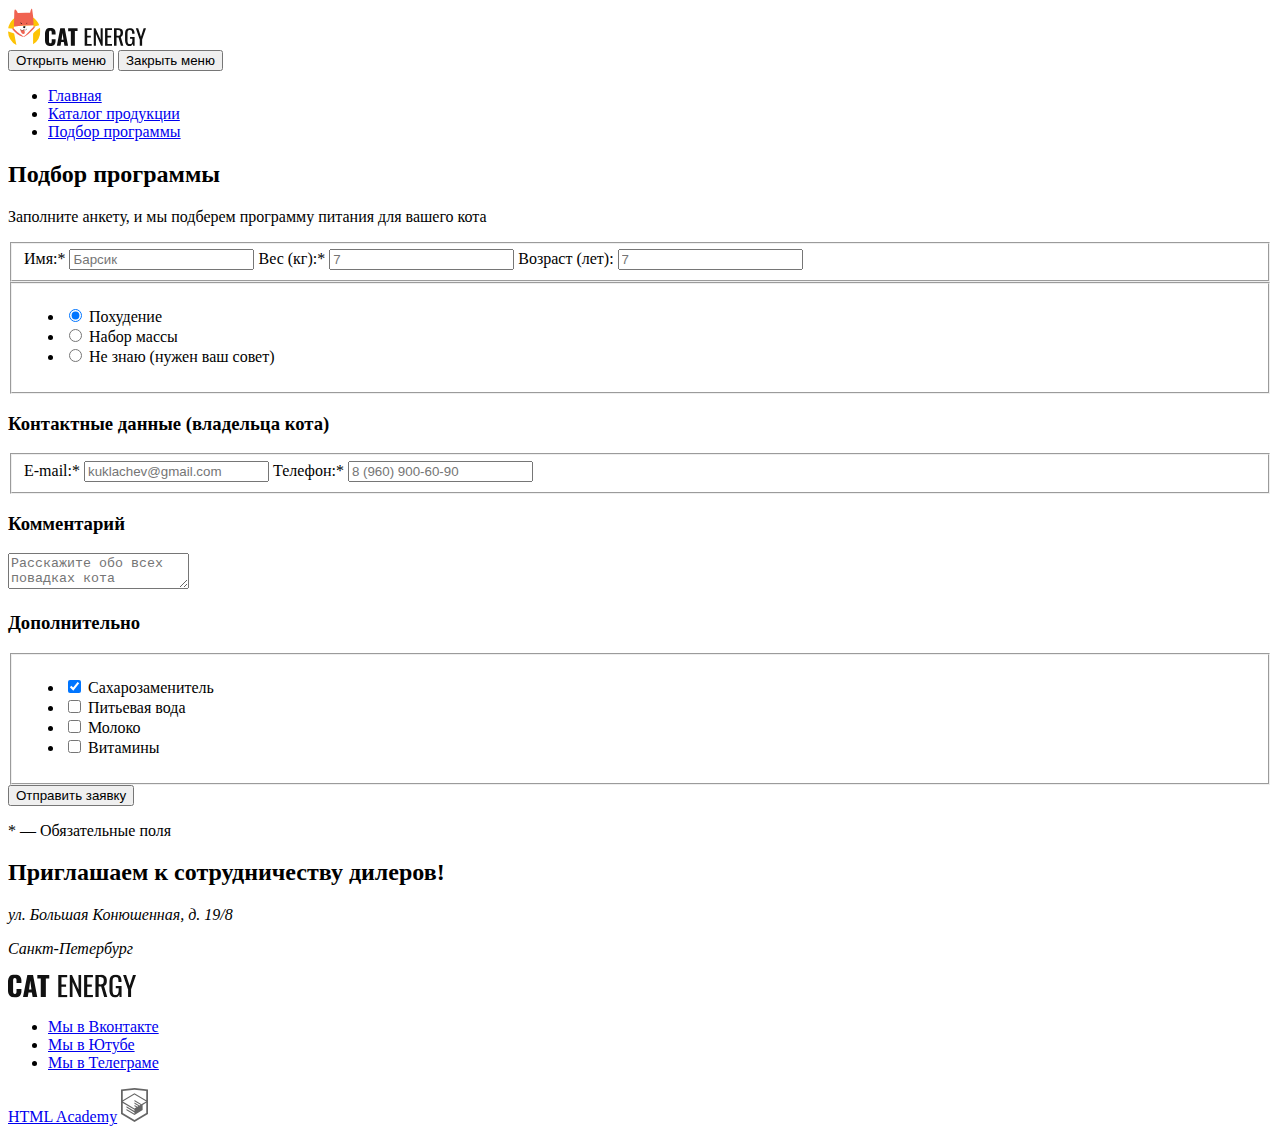
<file: 2/form.html>
<!DOCTYPE html>
<html class="page" lang="ru">

<head>
  <meta charset="utf-8">
  <title>HTML Academy: Кэт энерджи</title>
  <base href="https://htmlacademy-adaptive.github.io/188228-cat-energy-28/2/">
</head>

<body class="form__body">
  <header class="form-header">
    <a class="form-header__logo-icon logo-icon logo-icon--view">
      <img class="form-header__logo-image" src="img/logo/logo_cat_image.svg" width="33" height="38"
        alt="Магазин Cat Energy">
    </a>
    <a class="form-header__logo-main logo-main logo-main--size">
      <img class="form-header__logo-main-image" src="img/logo/logo_cat_energy.svg" width="101" height="18"
        alt="Магазин Cat Energy">
    </a>
    <nav class="form-nav">
      <button class="form-nav__toggle" type="button"><span class="visually-hidden">Открыть меню</span></button>
      <button class="form-nav__close-toggle main-nav__close-toggle--display" type="button"><span
          class="visually-hidden">Закрыть меню</span></button>
      <div class="form-nav__wrapper">
        <ul class="form-nav__list site-list site-list--display">
          <li class="site-list__item site-list__item--theme">
            <a href="index.html">
              Главная
            </a>
          </li>
          <li class="site-list__item site-list__item--theme">
            <a href="catalog.html">
              Каталог продукции
            </a>
          </li>
          <li class="site-list__item site-list__item--theme site-list__item--current">
            <a href="form.html">
              Подбор программы
            </a>
          </li>
        </ul>
      </div>
    </nav>
  </header>
  <main class="form-container">
    <section class="options">
      <h2 class="options__title">Подбор программы</h2>
      <p class="options__subtitle">Заполните анкету, и мы подберем программу питания для вашего кота</p>
      <form class="form" action="https://echo.htmlacademy.ru" method="get">
        <fieldset class="form__personal-data personal-data">
          <label class="personal-data__label name" for="cat-name">Имя:*</label>
          <input required class="name__input personal-data__input" placeholder="Барсик" type="text" id="cat-name">
          <label class="personal-data__label weight" for="cat-weight">Вес (кг):*</label>
          <input required class="weight__input personal-data__input" placeholder="7" type="text" id="cat-weight">
          <label class="personal-data__label age" for="cat-age">Возраст (лет):</label>
          <input class="age personal-data__input" placeholder="7" type="text" id="cat-age">
        </fieldset>
        <fieldset class="form__goal goal">
          <ul class="goal__list">
            <li class="goal__list-item">
              <label class="goal__label">
                <input class="goal__radio" type="radio" name="weight-goal" value="weight-loss" checked>
                <span class="goal__radio-description">Похудение</span>
              </label>
            </li>
            <li class="goal__list-item">
              <label class="goal__label">
                <input class="goal__radio" type="radio" name="weight-goal" value="weight-gain">
                <span class="goal__radio-description">Набор массы</span>
              </label>
            </li>
            <li class="goal__list-item">
              <label class="goal__label">
                <input class="goal__radio" type="radio" name="weight-goal" value="advice">
                <span class="goal__radio-description">Не знаю (нужен ваш совет)</span>
              </label>
            </li>
          </ul>
        </fieldset>
        <div class="owner-wrapper">
          <h3 class="form__header">Контактные данные (владельца кота)</h3>
          <fieldset class="form__owner owner">
            <label class="owner__label email" for="owner-email">E-mail:*</label>
            <input required class="email__input owner__input" placeholder="kuklachev@gmail.com" type="email"
              id="owner-email">
            <label class="owner__label phone" for="owner-phone">Телефон:*</label>
            <input required class="phone__input owner__input" placeholder="8 (960) 900-60-90" type="text"
              id="owner-phone">
          </fieldset>
        </div>
        <div class="comment-wrapper">
          <h3 class="form__header">Комментарий</h3>
          <textarea class="form__comment comment" placeholder="Расскажите обо всех повадках кота"></textarea>
        </div>
        <div class="add-wrapper">
          <h3 class="form__header">Дополнительно</h3>
          <fieldset class="form__add add">
            <ul class="add__list">
              <li class="add__list-item">
                <label class="add__label">
                  <input class="add__checkbox" type="checkbox" name="sweetener" checked>
                  <span class="add__checkbox-description">Сахарозаменитель</span>
                </label>
              </li>
              <li class="add__list-item">
                <label class="add__label">
                  <input class="add__checkbox" type="checkbox" name="water">
                  <span class="add__checkbox-description">Питьевая вода</span>
                </label>
              </li>
              <li class="add__list-item">
                <label class="add__label">
                  <input class="add__checkbox" type="checkbox" name="milk">
                  <span class="add__checkbox-description">Молоко</span>
                </label>
              </li>
              <li class="add__list-item">
                <label class="add__label">
                  <input class="add__checkbox" type="checkbox" name="vitamins">
                  <span class="add__checkbox-description">Витамины</span>
                </label>
              </li>
            </ul>
          </fieldset>
        </div>
        <button class="form__button button" type="submit">Отправить заявку</button>
        <p class="form__explanation">* — Обязательные поля</p>
      </form>
    </section>
    <section class="partnership">
      <div class="partnership__wrapper">
        <h2 class="partnership__header partnership__header--size">Приглашаем к сотрудничеству дилеров!</h2>
        <address class="partnership__address contacts">
          <p class="contacts__street ">ул. Большая Конюшенная, д. 19/8 </p>
          <p class="contacts__city">Санкт-Петербург</p>
        </address>
      </div>
      <div class="partnership__map">
        <!-- здесь будет карта -->
      </div>
    </section>
  </main>
  <footer class="form-footer">
    <div class="form-footer_wrapper">
      <div class="form-footer__logo footer-logo logo-icon">
        <img class="form-footer__logo-image" src="img/logo/logo_cat_energy.svg" width="128" height="24"
          alt="Магазин Cat Energy">
      </div>
      <div class="form-footer__social social">
        <ul class="social__list">
          <li class="social__item">
            <a class="social__link social__link--vkontakte" href="https://vk.com/htmlacademy">Мы в Вконтакте</a>
          </li>
          <li class="social__item">
            <a class="social__link social__link--youtube" href="https://www.youtube.com/user/htmlacademyru">Мы в
              Ютубе</a>
          </li>
          <li class="social__item">
            <a class="social__link social__link--telegram" href="https://t.me/htmlacademy">Мы в Телеграме</a>
          </li>
        </ul>
      </div>
      <div class="form-footer__copyright copyright">
        <a class="copyright__link" href="https://htmlacademy.ru/intensive/adaptive">HTML Academy</a>
        <a class="copyright__icon" href="https://htmlacademy.ru/intensive/adaptive">
          <img src="img/footer_copyright_icon.svg" alt="HTML Академия" width="27" height="34">
        </a>
      </div>
    </div>
  </footer>
</body>

</html>
</file>
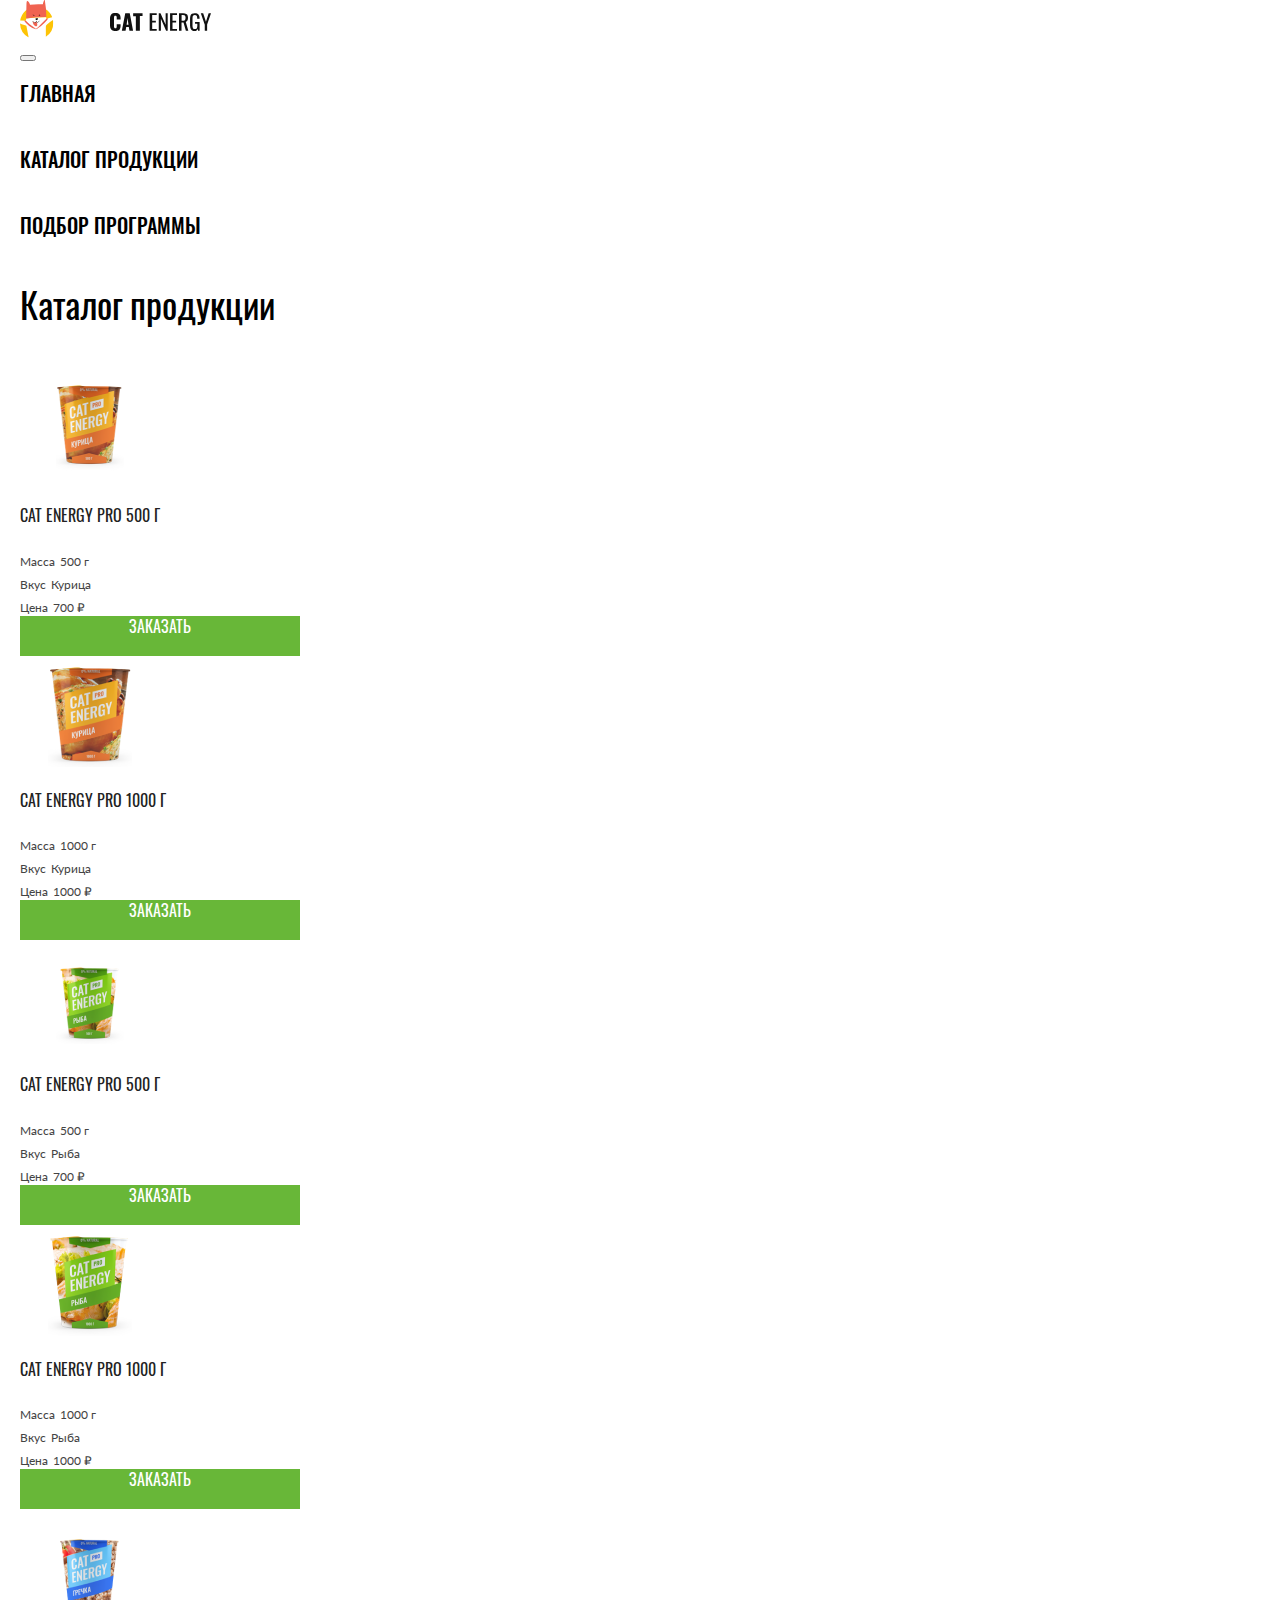
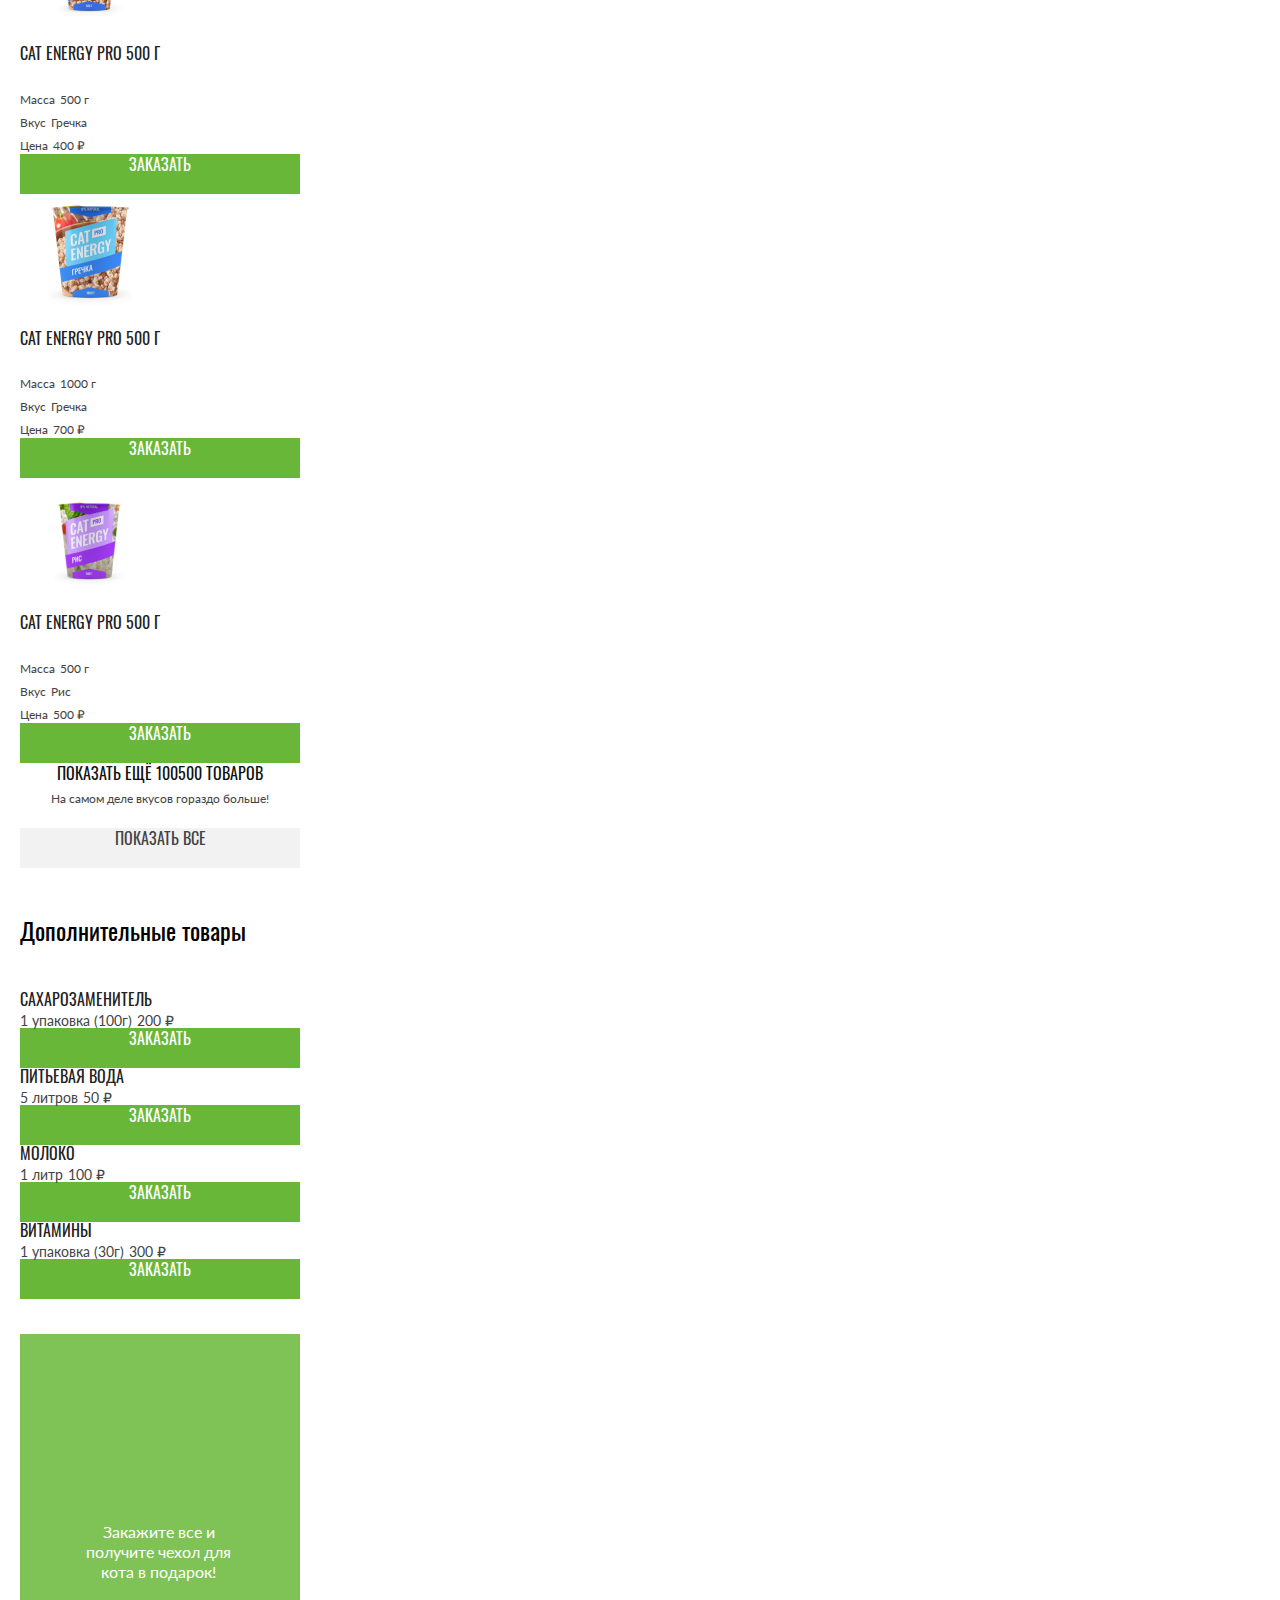
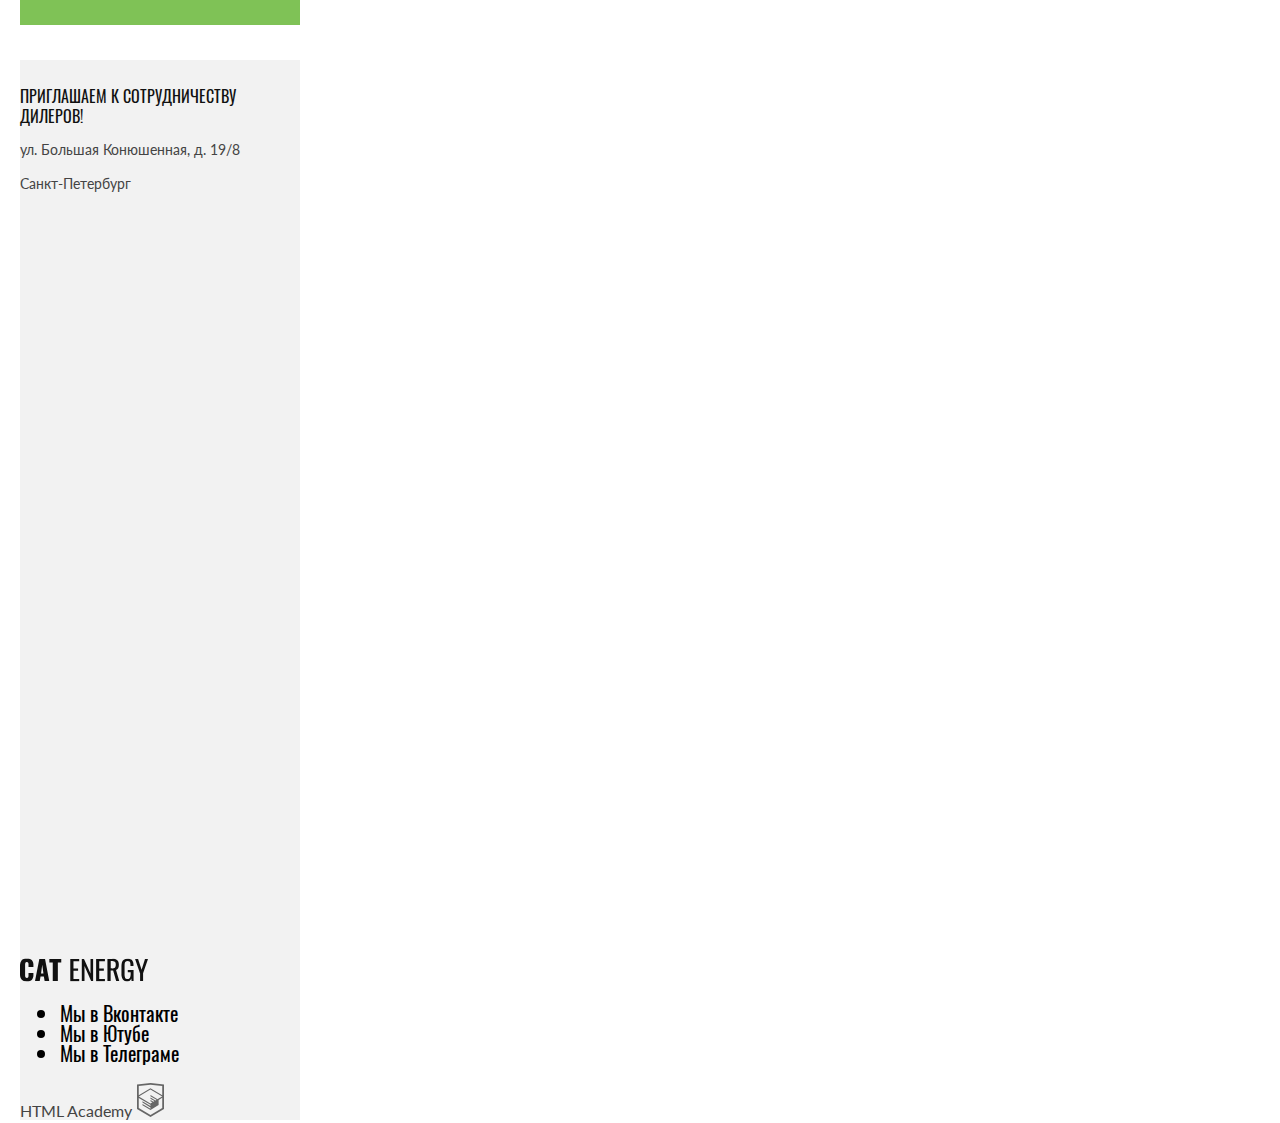
<file: 3/catalog.html>
<!DOCTYPE html>
<html class="page" lang="ru">

<head>
  <meta charset="utf-8">
  <title>HTML Academy: Кэт энерджи</title>
  <link href="css/style.css" rel="stylesheet">
  <base href="https://htmlacademy-adaptive.github.io/188228-cat-energy-28/3/">
</head>

<body class="page__body">
  <header class="main-header">
    <a class="main-header__logo-icon logo-icon">
      <img class="main-header__logo-image" src="img/logo/header_mobile.svg" width="191" height="38"
        alt="Магазин Cat Energy">
    </a>
    <nav class="main-nav">
      <!-- Здесь будет реализация через классы в JS -->
      <button class="main-nav__toggle" type="button"><span class="visually-hidden">Открыть меню</span></button>
      <div class="main-nav__wrapper">
        <ul class="main-nav__list site-list list">
          <li class="site-list__item">
            <a class="link" href="index.html">
              Главная
            </a>
          </li>
          <li class="site-list__item site-list__item--current">
            <a class="link" href="catalog.html">
              Каталог продукции
            </a>
          </li>
          <li class="site-list__item">
            <a class="link" href="form.html">
              Подбор программы
            </a>
          </li>
        </ul>
      </div>
    </nav>
  </header>
  <main class="page__container catalog-container">
    <section class="catalog">
      <h2 class="catalog__title basic-title">Каталог продукции</h2>
      <section class="catalog__card product">
        <ul class="product__list list">
          <li class="product__item nutrition">
            <img class="nutrition__image" src="img/catalog/chicken_small.png" width="140" height="112"
              alt="Cat Energy со вкусом курицы, объём 500 грамм">
            <div class="nutrition__content">
              <h4 class="nutrition__title">Cat Energy PRO 500 г</h4>
              <div class="nutrition__content-wrapper">
                <span class="nutrition__category font-lato">Масса</span>
                <span class="nutrition__detail font-lato">500 г</span>
              </div>
              <div class="nutrition__content-wrapper">
                <span class="nutrition__category font-lato">Вкус</span>
                <span class="nutrition__detail font-lato">Курица</span>
              </div>
              <div class="nutrition__content-wrapper">
                <span class="nutrition__category font-lato">Цена</span>
                <span class="nutrition__detail font-lato">700 ₽</span>
              </div>
              <a class="nutrition__button button" href="#">Заказать</a>
            </div>
          </li>
          <li class="product__item nutrition">
            <img class="nutrition__image" src="img/catalog/chicken_huge.png" width="140" height="112"
              alt="Cat Energy со вкусом курицы, объём 1000 грамм">
            <div class="nutrition__content">
              <h4 class="nutrition__title">Cat Energy PRO 1000 г</h4>
              <div class="nutrition__content-wrapper">
                <span class="nutrition__category font-lato">Масса</span>
                <span class="nutrition__detail font-lato">1000 г</span>
              </div>
              <div class="nutrition__content-wrapper">
                <span class="nutrition__category font-lato">Вкус</span>
                <span class="nutrition__detail font-lato">Курица</span>
              </div>
              <div class="nutrition__content-wrapper">
                <span class="nutrition__category font-lato">Цена</span>
                <span class="nutrition__detail font-lato">1000 ₽</span>
              </div>
              <a class="nutrition__button button" href="#">Заказать</a>
            </div>
          </li>
          <li class="product__item nutrition">
            <img class="nutrition__image" src="img/catalog/fish_small.png" width="140" height="112"
              alt="Cat Energy со вкусом рыбы, объём 500 грамм">
            <div class="nutrition__content">
              <h4 class="nutrition__title">Cat Energy PRO 500 г</h4>
              <div class="nutrition__content-wrapper">
                <span class="nutrition__category font-lato">Масса</span>
                <span class="nutrition__detail font-lato">500 г</span>
              </div>
              <div class="nutrition__content-wrapper">
                <span class="nutrition__category font-lato">Вкус</span>
                <span class="nutrition__detail font-lato">Рыба</span>
              </div>
              <div class="nutrition__content-wrapper">
                <span class="nutrition__category font-lato">Цена</span>
                <span class="nutrition__detail font-lato">700 ₽</span>
              </div>
              <a class="nutrition__button button" href="#">Заказать</a>
            </div>
          </li>
          <li class="product__item nutrition">
            <img class="nutrition__image" src="img/catalog/fish_huge.png" width="140" height="112"
              alt="Cat Energy со вкусом рыбы, объём 1000 грамм">
            <div class="nutrition__content">
              <h4 class="nutrition__title">Cat Energy PRO 1000 г</h4>
              <div class="nutrition__content-wrapper">
                <span class="nutrition__category font-lato">Масса</span>
                <span class="nutrition__detail font-lato">1000 г</span>
              </div>
              <div class="nutrition__content-wrapper">
                <span class="nutrition__category font-lato">Вкус</span>
                <span class="nutrition__detail font-lato">Рыба</span>
              </div>
              <div class="nutrition__content-wrapper">
                <span class="nutrition__category font-lato">Цена</span>
                <span class="nutrition__detail font-lato">1000 ₽</span>
              </div>
              <a class="nutrition__button button" href="#">Заказать</a>
            </div>
          </li>
          <li class="product__item nutrition">
            <img class="nutrition__image" src="img/catalog/buckwheat_small.png" width="140" height="112"
              alt="Cat Energy со вкусом гречки, объём 500 грамм">
            <div class="nutrition__content">
              <h4 class="nutrition__title">Cat Energy PRO 500 г</h4>
              <div class="nutrition__content-wrapper">
                <span class="nutrition__category font-lato">Масса</span>
                <span class="nutrition__detail font-lato">500 г</span>
              </div>
              <div class="nutrition__content-wrapper">
                <span class="nutrition__category font-lato">Вкус</span>
                <span class="nutrition__detail font-lato">Гречка</span>
              </div>
              <div class="nutrition__content-wrapper">
                <span class="nutrition__category font-lato">Цена</span>
                <span class="nutrition__detail font-lato">400 ₽</span>
              </div>
              <a class="nutrition__button button" href="#">Заказать</a>
            </div>
          </li>
          <li class="product__item nutrition">
            <img class="nutrition__image" src="img/catalog/buckwheat_huge.png" width="140" height="112"
              alt="Cat Energy со вкусом гречки, объём 1000 грамм">
            <div class="nutrition__content">
              <h4 class="nutrition__title">Cat Energy PRO 500 г</h4>
              <div class="nutrition__content-wrapper">
                <span class="nutrition__category font-lato">Масса</span>
                <span class="nutrition__detail font-lato">1000 г</span>
              </div>
              <div class="nutrition__content-wrapper">
                <span class="nutrition__category font-lato">Вкус</span>
                <span class="nutrition__detail font-lato">Гречка</span>
              </div>
              <div class="nutrition__content-wrapper">
                <span class="nutrition__category font-lato">Цена</span>
                <span class="nutrition__detail font-lato">700 ₽</span>
              </div>
              <a class="nutrition__button button" href="#">Заказать</a>
            </div>
          </li>
          <li class="product__item nutrition">
            <img class="nutrition__image" src="img/catalog/rice_small.png" width="140" height="112"
              alt="Cat Energy со вкусом риса, объём 500 грамм">
            <div class="nutrition__content">
              <h4 class="nutrition__title">Cat Energy PRO 500 г</h4>
              <div class="nutrition__content-wrapper">
                <span class="nutrition__category font-lato">Масса</span>
                <span class="nutrition__detail font-lato">500 г</span>
              </div>
              <div class="nutrition__content-wrapper">
                <span class="nutrition__category font-lato">Вкус</span>
                <span class="nutrition__detail font-lato">Рис</span>
              </div>
              <div class="nutrition__content-wrapper">
                <span class="nutrition__category font-lato">Цена</span>
                <span class="nutrition__detail font-lato">500 ₽</span>
              </div>
              <a class="nutrition__button button" href="#">Заказать</a>
            </div>
          </li>
          <li class="product__item more-info">
            <h4 class="more-info__title nutrition__title">Показать ещё 100500 товаров</h4>
            <p class="more-info__subtitle font-lato">На самом деле вкусов гораздо больше!</p>
            <a class="more-info__button button button--secondary">Показать все</a>
          </li>
        </ul>
      </section>
      <section class="catalog__additional additional-items">
        <h3 class="additional-items__header">Дополнительные товары</h3>
        <ul class="additional-items__list list">
          <li class="additional-items__item additional-card">
            <h4 class="additional-card__name">Сахарозаменитель</h4>
            <span class="additional-card__volume font-lato">1 упаковка (100г)</span>
            <span class="additional-card__price font-lato">200 ₽</span>
            <a class="additional-card__button button" href="#">Заказать</a>
          </li>
          <li class="additional-items__item additional-card">
            <h4 class="additional-card__name">Питьевая вода</h4>
            <span class="additional-card__volume font-lato">5 литров</span>
            <span class="additional-card__price font-lato">50 ₽</span>
            <a class="additional-card__button button" href="#">Заказать</a>
          </li>
          <li class="additional-items__item additional-card">
            <h4 class="additional-card__name">Молоко</h4>
            <span class="additional-card__volume font-lato">1 литр</span>
            <span class="additional-card__price font-lato">100 ₽</span>
            <a class="additional-card__button button" href="#">Заказать</a>
          </li>
          <li class="additional-items__item additional-card">
            <h4 class="additional-card__name">Витамины</h4>
            <span class="additional-card__volume font-lato">1 упаковка (30г)</span>
            <span class="additional-card__price font-lato">300 ₽</span>
            <a class="additional-card__button button" href="#">Заказать</a>
          </li>
        </ul>
      </section>
      <section class="catalog__offer special-offer">
        <h2 class="visually-hidden">Специальное предложение при покупке всей продукции</h2>
        <p class="special-offer__description font-lato">Закажите все и получите чехол для кота
          в подарок!</p>
      </section>
    </section>
    <section class="partnership partnership--pages">
      <div class="partnership__wrapper">
        <h2 class="partnership__header">Приглашаем к сотрудничеству дилеров!</h2>
        <address class="partnership__address contacts font-lato">
          <p class="contacts__street ">ул. Большая Конюшенная, д. 19/8 </p>
          <p class="contacts__city">Санкт-Петербург</p>
        </address>
      </div>
      <div class="partnership__map">
        <!-- здесь будет карта -->
      </div>
    </section>
  </main>
  <footer class="main-footer">
    <div class="main-footer__wrapper">
      <div class="main-footer__logo footer-logo logo-icon">
        <img class="main-footer__logo-image" src="img/logo/logo_cat_energy.svg" width="128" height="24"
          alt="Магазин Cat Energy">
      </div>
      <div class="main-footer__social social">
        <ul class="social__list">
          <li class="social__item">
            <a class="social__link social__link--vkontakte link" href="https://vk.com/htmlacademy">Мы в Вконтакте</a>
          </li>
          <li class="social__item">
            <a class="social__link social__link--youtube link" href="https://www.youtube.com/user/htmlacademyru">Мы в
              Ютубе</a>
          </li>
          <li class="social__item">
            <a class="social__link social__link--telegram link" href="https://t.me/htmlacademy">Мы в Телеграме</a>
          </li>
        </ul>
      </div>
      <div class="main-footer__copyright copyright">
        <a class="copyright__link link font-lato" href="https://htmlacademy.ru/intensive/adaptive">HTML Academy</a>
        <a class="copyright__icon" href="https://htmlacademy.ru/intensive/adaptive">
          <img src="img/footer_copyright_icon.svg" alt="HTML Академия" width="27" height="34">
        </a>
      </div>
    </div>
  </footer>
</body>

</html>
</file>
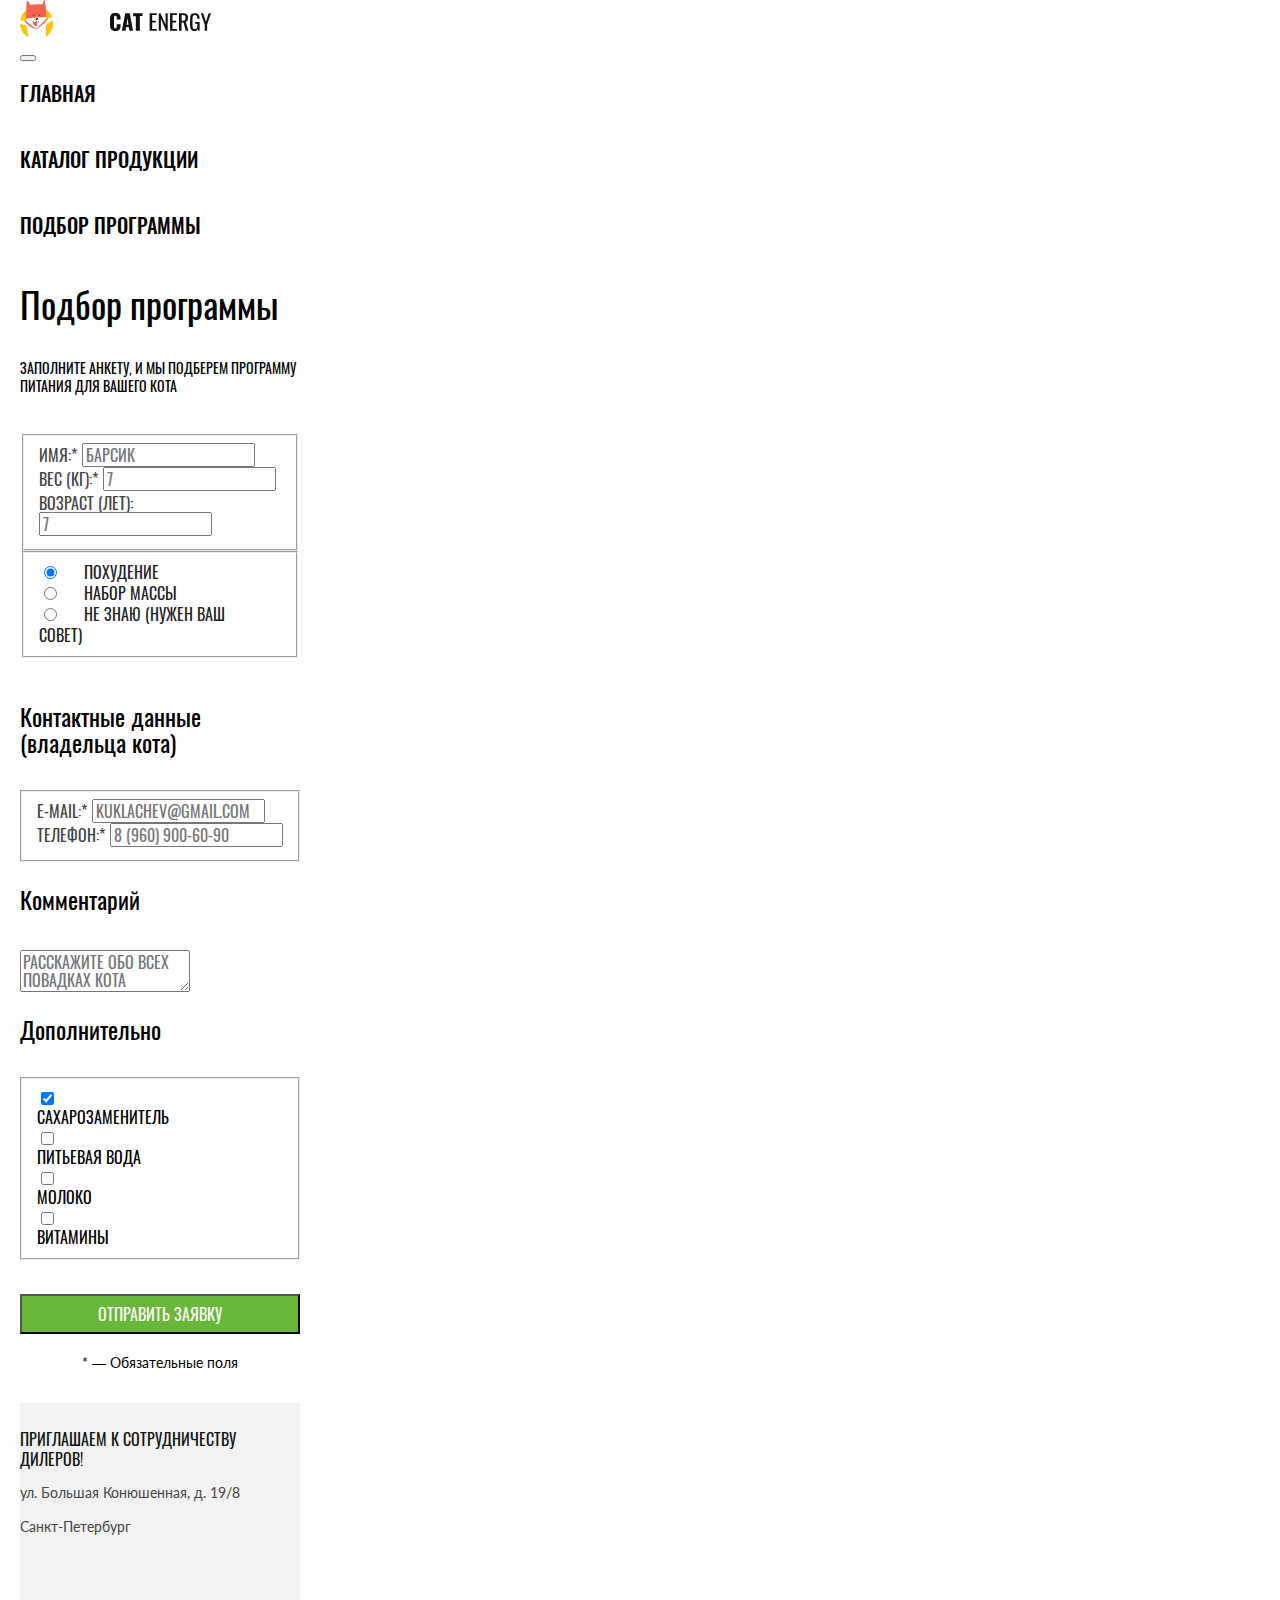
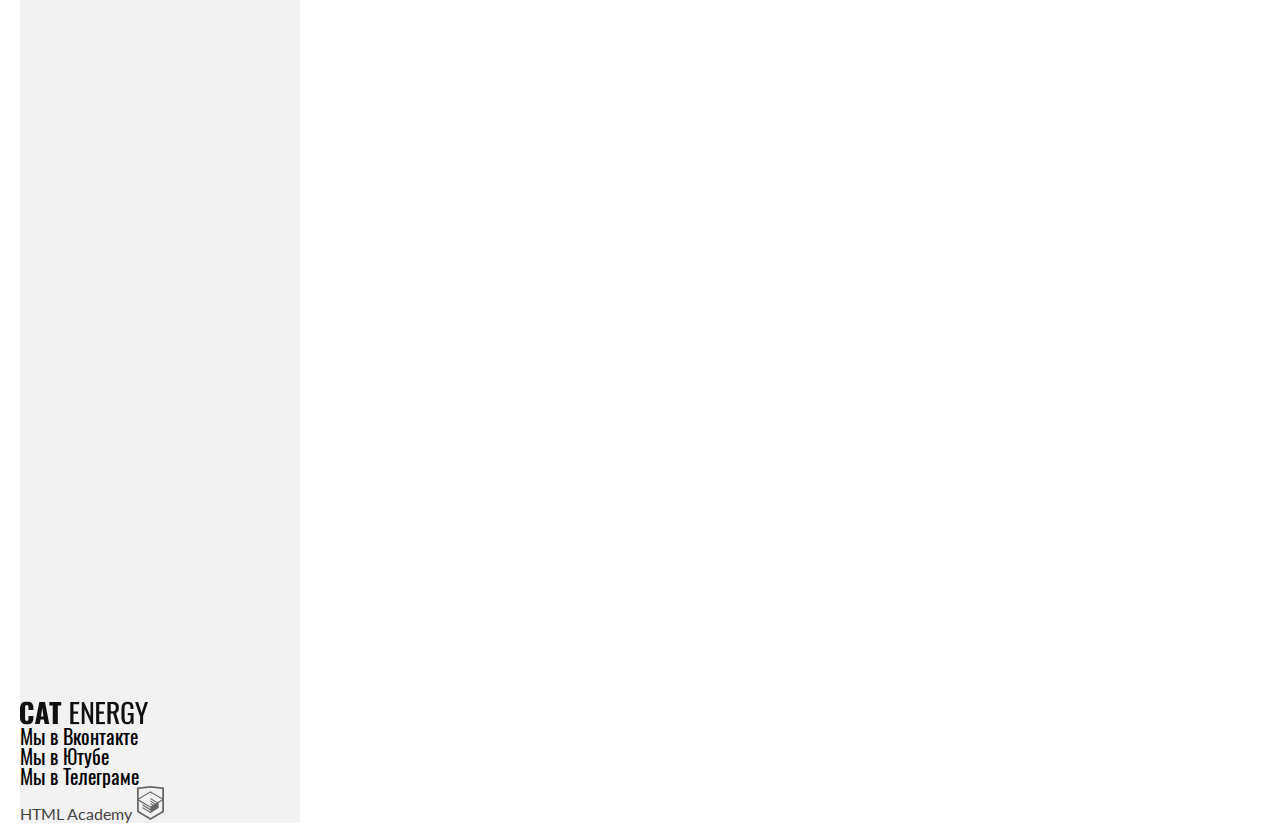
<file: 3/form.html>
<!DOCTYPE html>
<html class="page" lang="ru">

<head>
  <meta charset="utf-8">
  <title>HTML Academy: Кэт энерджи</title>
  <link href="css/style.css" rel="stylesheet">
  <base href="https://htmlacademy-adaptive.github.io/188228-cat-energy-28/3/">
</head>

<body class="page__body">
  <header class="main-header">
    <a class="main-header__logo-icon logo-icon">
      <img class="main-header__logo-image" src="img/logo/header_mobile.svg" width="191" height="38"
        alt="Магазин Cat Energy">
    </a>
    <nav class="main-nav">
      <!-- Здесь будет реализация через классы в JS -->
      <button class="main-nav__toggle" type="button"><span class="visually-hidden">Открыть меню</span></button>
      <div class="main-nav__wrapper">
        <ul class="main-nav__list site-list list">
          <li class="site-list__item">
            <a class="link" href="index.html">
              Главная
            </a>
          </li>
          <li class="site-list__item">
            <a class="link" href="catalog.html">
              Каталог продукции
            </a>
          </li>
          <li class="site-list__item site-list__item--current">
            <a class="link" href="form.html">
              Подбор программы
            </a>
          </li>
        </ul>
      </div>
    </nav>
  </header>
  <main class="page__form form-container">
    <section class="form-container__options options">
      <h2 class="options__title basic-title">Подбор программы</h2>
      <p class="options__subtitle">Заполните анкету, и мы подберем программу питания для вашего кота</p>
      <form class="form" action="https://echo.htmlacademy.ru" method="get">
        <fieldset class="form__personal-data personal-data">
          <label class="personal-data__label label" for="cat-name">Имя:*</label>
          <input required class="personal-data__input input" placeholder="Барсик" type="text" id="cat-name">
          <label class="personal-data__label label" for="cat-weight">Вес (кг):*</label>
          <input required class="personal-data__input input" placeholder="7" type="number" id="cat-weight">
          <label class="personal-data__label label" for="cat-age">Возраст (лет):</label>
          <input class="personal-data__input input" placeholder="7" type="number" id="cat-age">
        </fieldset>
        <fieldset class="form__goal goal goal--form">
          <ul class="goal__list list">
            <li class="goal__item">
              <label class="goal__label label">
                <input class="goal__radio" type="radio" name="weight-goal" value="weight-loss" checked>
                <span class="goal__description goal__description--form font-lato">Похудение</span>
              </label>
            </li>
            <li class="goal__item">
              <label class="goal__label label">
                <input class="goal__radio" type="radio" name="weight-goal" value="weight-gain">
                <span class="goal__description goal__description--form font-lato">Набор массы</span>
              </label>
            </li>
            <li class="goal__item">
              <label class="goal__label label">
                <input class="goal__radio" type="radio" name="weight-goal" value="advice">
                <span class="goal__description goal__description--form font-lato">Не знаю (нужен ваш совет)</span>
              </label>
            </li>
          </ul>
        </fieldset>
        <div class="owner-wrapper">
          <h3 class="form__header">Контактные данные (владельца кота)</h3>
          <fieldset class="form__owner owner">
            <label class="owner__label label" for="owner-email">E-mail:*</label>
            <input required class="owner__input input" placeholder="kuklachev@gmail.com" type="email"
              id="owner-email">
            <label class="owner__label label" for="owner-phone">Телефон:*</label>
            <input required class="owner__input input" placeholder="8 (960) 900-60-90" type="tel"
              id="owner-phone">
          </fieldset>
        </div>
        <div class="comment-wrapper">
          <h3 class="form__header form__header--comment">Комментарий</h3>
          <textarea class="form__comment comment input" placeholder="Расскажите обо всех повадках кота"></textarea>
        </div>
        <div class="add-wrapper">
          <h3 class="form__header">Дополнительно</h3>
          <fieldset class="form__add add">
            <ul class="add__list list">
              <li class="add__item">
                <label class="add__label label">
                  <input class="add__checkbox" type="checkbox" name="sweetener" checked>
                  <h4 class="add__description">Сахарозаменитель</span>
                </label>
              </li>
              <li class="add__item">
                <label class="add__label label">
                  <input class="add__checkbox" type="checkbox" name="water">
                  <h4 class="add__description">Питьевая вода</span>
                </label>
              </li>
              <li class="add__item">
                <label class="add__label label">
                  <input class="add__checkbox" type="checkbox" name="milk">
                  <h4 class="add__description">Молоко</span>
                </label>
              </li>
              <li class="add__item">
                <label class="add__label label">
                  <input class="add__checkbox" type="checkbox" name="vitamins">
                  <h4 class="add__description">Витамины</span>
                </label>
              </li>
            </ul>
          </fieldset>
        </div>
        <button class="form__button button" type="submit">Отправить заявку</button>
        <p class="form__explanation font-lato">* — Обязательные поля</p>
      </form>
    </section>
    <section class="partnership partnership--pages">
      <div class="partnership__wrapper">
        <h2 class="partnership__header">Приглашаем к сотрудничеству дилеров!</h2>
        <address class="partnership__address contacts font-lato">
          <p class="contacts__street ">ул. Большая Конюшенная, д. 19/8 </p>
          <p class="contacts__city">Санкт-Петербург</p>
        </address>
      </div>
      <div class="partnership__map">
        <!-- здесь будет карта -->
      </div>
    </section>
  </main>
  <footer class="main-footer">
    <div class="main-footer__wrapper">
      <div class="main-footer__logo footer-logo logo-icon">
        <img class="main-footer__logo-image" src="img/logo/logo_cat_energy.svg" width="128" height="24"
          alt="Магазин Cat Energy">
      </div>
      <div class="main-footer__social social">
        <ul class="social__list list">
          <li class="social__item">
            <a class="social__link social__link--vkontakte link" href="https://vk.com/htmlacademy">Мы в Вконтакте</a>
          </li>
          <li class="social__item">
            <a class="social__link social__link--youtube link" href="https://www.youtube.com/user/htmlacademyru">Мы в
              Ютубе</a>
          </li>
          <li class="social__item">
            <a class="social__link social__link--telegram link" href="https://t.me/htmlacademy">Мы в Телеграме</a>
          </li>
        </ul>
      </div>
      <div class="main-footer__copyright copyright">
        <a class="copyright__link link font-lato" href="https://htmlacademy.ru/intensive/adaptive">HTML Academy</a>
        <a class="copyright__icon" href="https://htmlacademy.ru/intensive/adaptive">
          <img src="img/footer_copyright_icon.svg" alt="HTML Академия" width="27" height="34">
        </a>
      </div>
    </div>
  </footer>
</body>

</html>
</file>
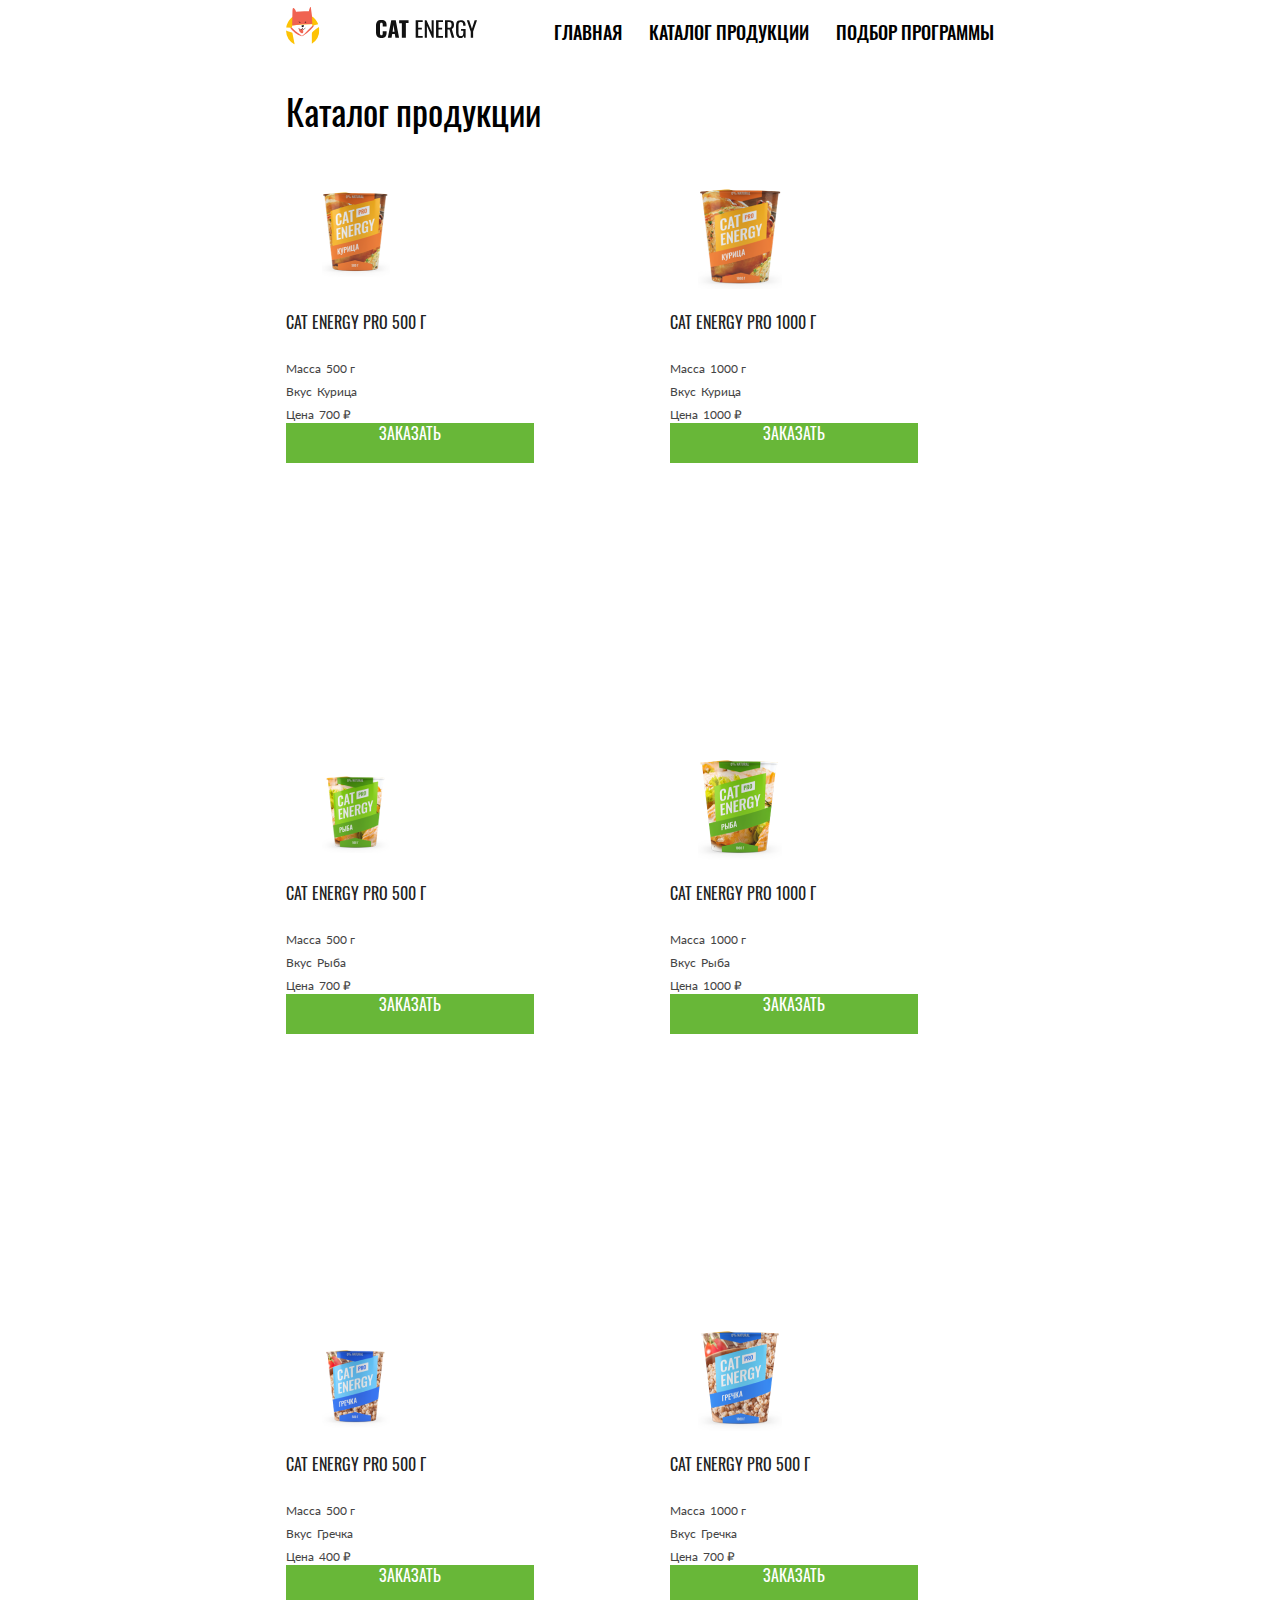
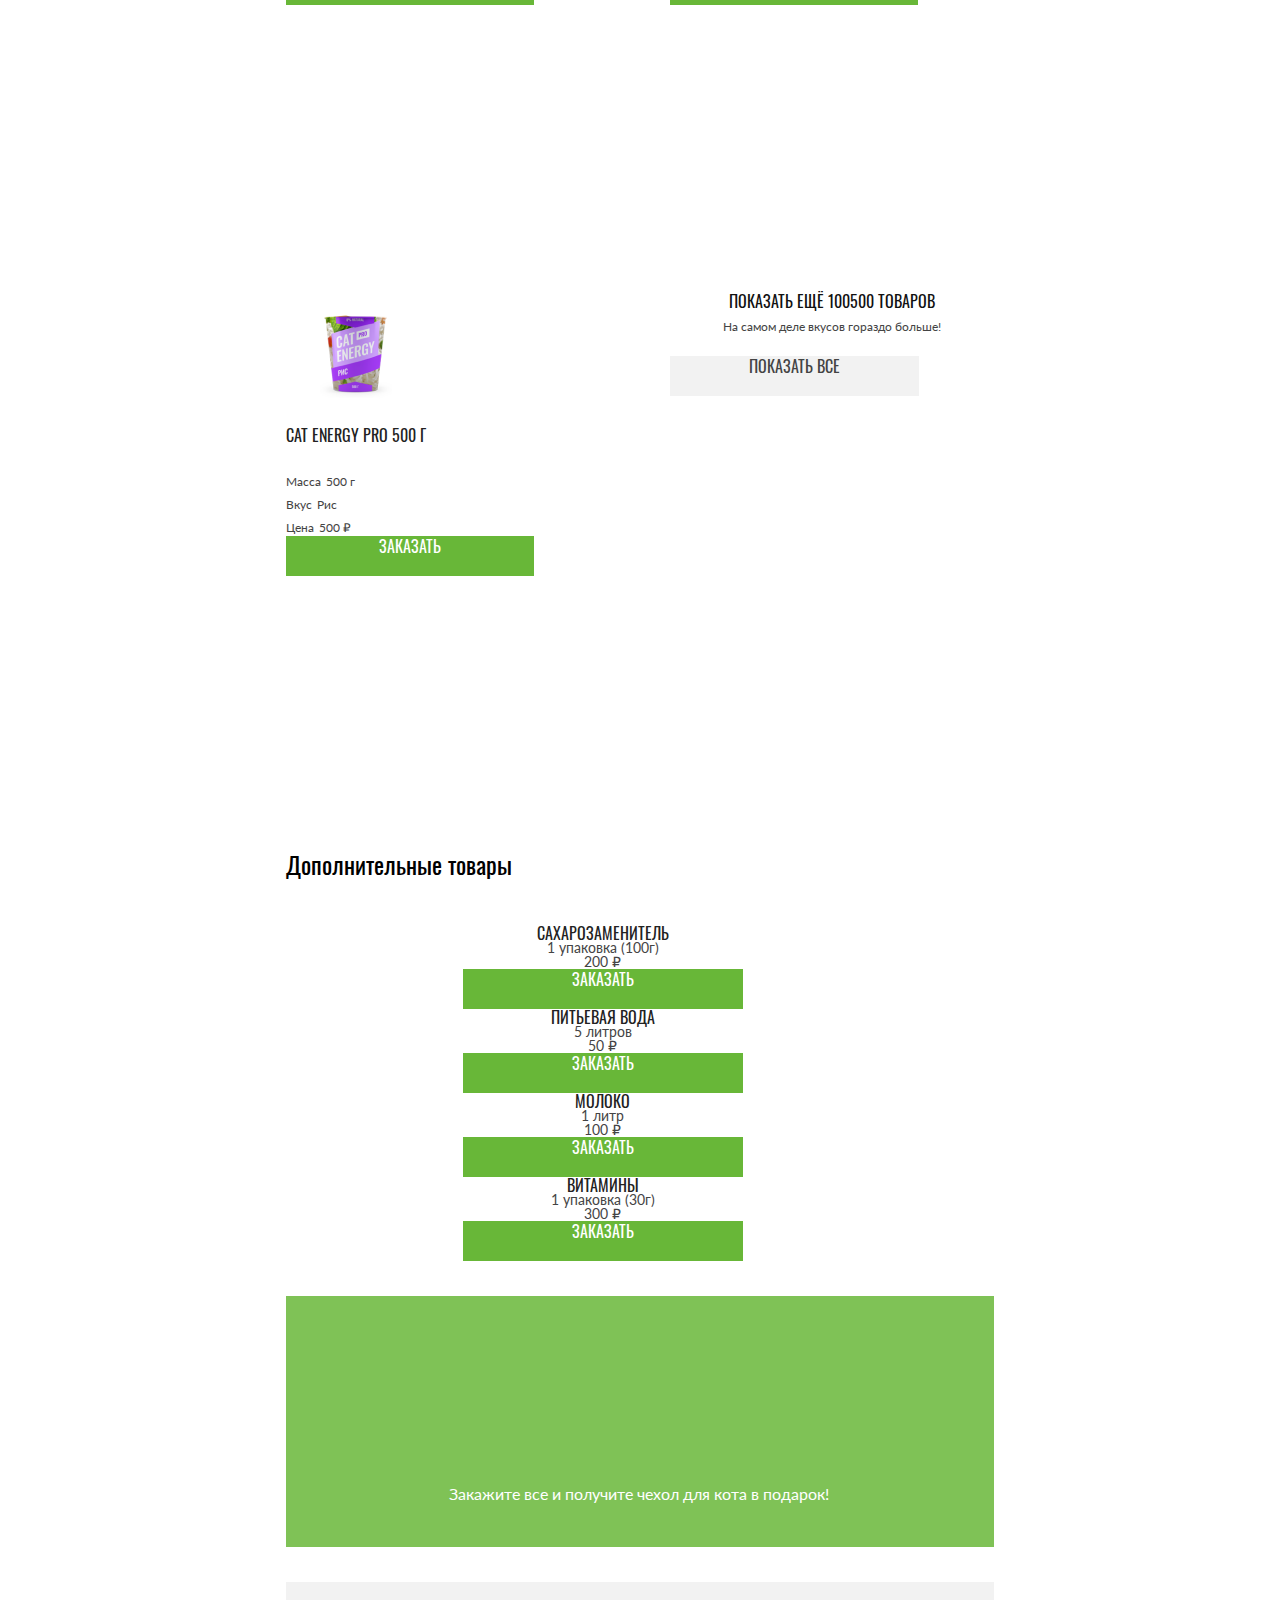
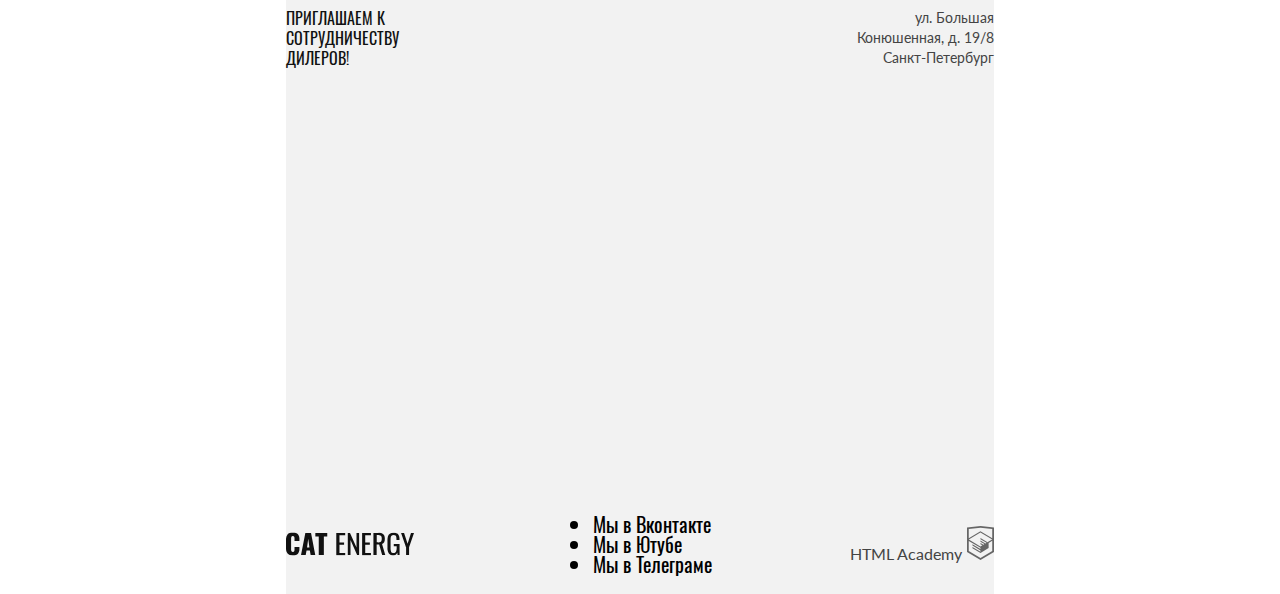
<file: 4/catalog.html>
<!DOCTYPE html>
<html class="page" lang="ru">

<head>
  <meta charset="utf-8">
  <meta name="viewport" content="width=device-width, initial-scale=1">
  <title>HTML Academy: Кэт энерджи</title>
  <link href="css/style.css" rel="stylesheet">
  <base href="https://htmlacademy-adaptive.github.io/188228-cat-energy-28/4/">
</head>

<body class="page__body">
  <header class="main-header">
    <div class="main-header__wrapper">
      <a class="main-header__logo-icon logo-icon">
        <img class="main-header__logo-image" src="img/logo/header_mobile.svg" width="191" height="38"
          alt="Магазин Cat Energy">
      </a>
      <nav class="main-nav">
        <!-- Здесь будет реализация через классы в JS -->
        <button class="main-nav__toggle" type="button"><span class="visually-hidden">Открыть меню</span></button>
        <div class="main-nav__wrapper">
          <ul class="main-nav__list site-list list">
            <li class="site-list__item">
              <a class="link" href="index.html">
                Главная
              </a>
            </li>
            <li class="site-list__item site-list__item--current">
              <a class="link" href="catalog.html">
                Каталог продукции
              </a>
            </li>
            <li class="site-list__item">
              <a class="link" href="form.html">
                Подбор программы
              </a>
            </li>
          </ul>
        </div>
      </nav>
    </div>
  </header>
  <main class="page__container catalog-container">
    <section class="catalog">
      <h2 class="catalog__title basic-title">Каталог продукции</h2>
      <section class="catalog__card product">
        <ul class="product__list list">
          <li class="product__item nutrition">
            <img class="nutrition__image" src="img/catalog/chicken_small.png" width="140" height="112"
              alt="Cat Energy со вкусом курицы, объём 500 грамм">
            <div class="nutrition__content">
              <h4 class="nutrition__title">Cat Energy PRO 500 г</h4>
              <div class="nutrition__content-wrapper">
                <span class="nutrition__category font-lato">Масса</span>
                <span class="nutrition__detail font-lato">500 г</span>
              </div>
              <div class="nutrition__content-wrapper">
                <span class="nutrition__category font-lato">Вкус</span>
                <span class="nutrition__detail font-lato">Курица</span>
              </div>
              <div class="nutrition__content-wrapper">
                <span class="nutrition__category font-lato">Цена</span>
                <span class="nutrition__detail font-lato">700 ₽</span>
              </div>
              <a class="nutrition__button button" href="#">Заказать</a>
            </div>
          </li>
          <li class="product__item nutrition">
            <img class="nutrition__image" src="img/catalog/chicken_huge.png" width="140" height="112"
              alt="Cat Energy со вкусом курицы, объём 1000 грамм">
            <div class="nutrition__content">
              <h4 class="nutrition__title">Cat Energy PRO 1000 г</h4>
              <div class="nutrition__content-wrapper">
                <span class="nutrition__category font-lato">Масса</span>
                <span class="nutrition__detail font-lato">1000 г</span>
              </div>
              <div class="nutrition__content-wrapper">
                <span class="nutrition__category font-lato">Вкус</span>
                <span class="nutrition__detail font-lato">Курица</span>
              </div>
              <div class="nutrition__content-wrapper">
                <span class="nutrition__category font-lato">Цена</span>
                <span class="nutrition__detail font-lato">1000 ₽</span>
              </div>
              <a class="nutrition__button button" href="#">Заказать</a>
            </div>
          </li>
          <li class="product__item nutrition">
            <img class="nutrition__image" src="img/catalog/fish_small.png" width="140" height="112"
              alt="Cat Energy со вкусом рыбы, объём 500 грамм">
            <div class="nutrition__content">
              <h4 class="nutrition__title">Cat Energy PRO 500 г</h4>
              <div class="nutrition__content-wrapper">
                <span class="nutrition__category font-lato">Масса</span>
                <span class="nutrition__detail font-lato">500 г</span>
              </div>
              <div class="nutrition__content-wrapper">
                <span class="nutrition__category font-lato">Вкус</span>
                <span class="nutrition__detail font-lato">Рыба</span>
              </div>
              <div class="nutrition__content-wrapper">
                <span class="nutrition__category font-lato">Цена</span>
                <span class="nutrition__detail font-lato">700 ₽</span>
              </div>
              <a class="nutrition__button button" href="#">Заказать</a>
            </div>
          </li>
          <li class="product__item nutrition">
            <img class="nutrition__image" src="img/catalog/fish_huge.png" width="140" height="112"
              alt="Cat Energy со вкусом рыбы, объём 1000 грамм">
            <div class="nutrition__content">
              <h4 class="nutrition__title">Cat Energy PRO 1000 г</h4>
              <div class="nutrition__content-wrapper">
                <span class="nutrition__category font-lato">Масса</span>
                <span class="nutrition__detail font-lato">1000 г</span>
              </div>
              <div class="nutrition__content-wrapper">
                <span class="nutrition__category font-lato">Вкус</span>
                <span class="nutrition__detail font-lato">Рыба</span>
              </div>
              <div class="nutrition__content-wrapper">
                <span class="nutrition__category font-lato">Цена</span>
                <span class="nutrition__detail font-lato">1000 ₽</span>
              </div>
              <a class="nutrition__button button" href="#">Заказать</a>
            </div>
          </li>
          <li class="product__item nutrition">
            <img class="nutrition__image" src="img/catalog/buckwheat_small.png" width="140" height="112"
              alt="Cat Energy со вкусом гречки, объём 500 грамм">
            <div class="nutrition__content">
              <h4 class="nutrition__title">Cat Energy PRO 500 г</h4>
              <div class="nutrition__content-wrapper">
                <span class="nutrition__category font-lato">Масса</span>
                <span class="nutrition__detail font-lato">500 г</span>
              </div>
              <div class="nutrition__content-wrapper">
                <span class="nutrition__category font-lato">Вкус</span>
                <span class="nutrition__detail font-lato">Гречка</span>
              </div>
              <div class="nutrition__content-wrapper">
                <span class="nutrition__category font-lato">Цена</span>
                <span class="nutrition__detail font-lato">400 ₽</span>
              </div>
              <a class="nutrition__button button" href="#">Заказать</a>
            </div>
          </li>
          <li class="product__item nutrition">
            <img class="nutrition__image" src="img/catalog/buckwheat_huge.png" width="140" height="112"
              alt="Cat Energy со вкусом гречки, объём 1000 грамм">
            <div class="nutrition__content">
              <h4 class="nutrition__title">Cat Energy PRO 500 г</h4>
              <div class="nutrition__content-wrapper">
                <span class="nutrition__category font-lato">Масса</span>
                <span class="nutrition__detail font-lato">1000 г</span>
              </div>
              <div class="nutrition__content-wrapper">
                <span class="nutrition__category font-lato">Вкус</span>
                <span class="nutrition__detail font-lato">Гречка</span>
              </div>
              <div class="nutrition__content-wrapper">
                <span class="nutrition__category font-lato">Цена</span>
                <span class="nutrition__detail font-lato">700 ₽</span>
              </div>
              <a class="nutrition__button button" href="#">Заказать</a>
            </div>
          </li>
          <li class="product__item nutrition">
            <img class="nutrition__image" src="img/catalog/rice_small.png" width="140" height="112"
              alt="Cat Energy со вкусом риса, объём 500 грамм">
            <div class="nutrition__content">
              <h4 class="nutrition__title">Cat Energy PRO 500 г</h4>
              <div class="nutrition__content-wrapper">
                <span class="nutrition__category font-lato">Масса</span>
                <span class="nutrition__detail font-lato">500 г</span>
              </div>
              <div class="nutrition__content-wrapper">
                <span class="nutrition__category font-lato">Вкус</span>
                <span class="nutrition__detail font-lato">Рис</span>
              </div>
              <div class="nutrition__content-wrapper">
                <span class="nutrition__category font-lato">Цена</span>
                <span class="nutrition__detail font-lato">500 ₽</span>
              </div>
              <a class="nutrition__button button" href="#">Заказать</a>
            </div>
          </li>
          <li class="product__item more-info">
            <h4 class="more-info__title nutrition__title">Показать ещё 100500 товаров</h4>
            <p class="more-info__subtitle font-lato">На самом деле вкусов гораздо больше!</p>
            <a class="more-info__button button button--secondary">Показать все</a>
          </li>
        </ul>
      </section>
      <div class="catalog__wrapper-additional">
        <section class="catalog__additional additional-items">
          <h3 class="additional-items__header">Дополнительные товары</h3>
          <ul class="additional-items__list list">
            <li class="additional-items__item additional-card">
              <h4 class="additional-card__name">Сахарозаменитель</h4>
              <span class="additional-card__volume font-lato">1 упаковка (100г)</span>
              <span class="additional-card__price font-lato">200 ₽</span>
              <a class="additional-card__button button" href="#">Заказать</a>
            </li>
            <li class="additional-items__item additional-card">
              <h4 class="additional-card__name">Питьевая вода</h4>
              <span class="additional-card__volume font-lato">5 литров</span>
              <span class="additional-card__price font-lato">50 ₽</span>
              <a class="additional-card__button button" href="#">Заказать</a>
            </li>
            <li class="additional-items__item additional-card">
              <h4 class="additional-card__name">Молоко</h4>
              <span class="additional-card__volume font-lato">1 литр</span>
              <span class="additional-card__price font-lato">100 ₽</span>
              <a class="additional-card__button button" href="#">Заказать</a>
            </li>
            <li class="additional-items__item additional-card">
              <h4 class="additional-card__name">Витамины</h4>
              <span class="additional-card__volume font-lato">1 упаковка (30г)</span>
              <span class="additional-card__price font-lato">300 ₽</span>
              <a class="additional-card__button button" href="#">Заказать</a>
            </li>
          </ul>
        </section>
        <section class="catalog__offer special-offer">
          <h2 class="visually-hidden">Специальное предложение при покупке всей продукции</h2>
          <p class="special-offer__description font-lato">Закажите все и получите чехол для кота
            в подарок!</p>
        </section>
      </div>
    </section>
    <section class="partnership partnership--pages">
      <div class="partnership__wrapper">
        <h2 class="partnership__header">Приглашаем к сотрудничеству дилеров!</h2>
        <address class="partnership__address contacts font-lato">
          <p class="contacts__street ">ул. Большая Конюшенная, д. 19/8 </p>
          <p class="contacts__city">Санкт-Петербург</p>
        </address>
      </div>
      <div class="partnership__map">
        <!-- здесь будет карта -->
      </div>
    </section>
  </main>
  <footer class="main-footer">
    <div class="main-footer__wrapper">
      <div class="main-footer__logo footer-logo logo-icon">
        <img class="main-footer__logo-image" src="img/logo/logo_cat_energy.svg" width="128" height="24"
          alt="Магазин Cat Energy">
      </div>
      <div class="main-footer__social social">
        <ul class="social__list">
          <li class="social__item">
            <a class="social__link social__link--vkontakte link" href="https://vk.com/htmlacademy">Мы в Вконтакте</a>
          </li>
          <li class="social__item">
            <a class="social__link social__link--youtube link" href="https://www.youtube.com/user/htmlacademyru">Мы в
              Ютубе</a>
          </li>
          <li class="social__item">
            <a class="social__link social__link--telegram link" href="https://t.me/htmlacademy">Мы в Телеграме</a>
          </li>
        </ul>
      </div>
      <div class="main-footer__copyright copyright">
        <a class="copyright__link link font-lato" href="https://htmlacademy.ru/intensive/adaptive">HTML Academy</a>
        <a class="copyright__icon" href="https://htmlacademy.ru/intensive/adaptive">
          <img src="img/footer_copyright_icon.svg" alt="HTML Академия" width="27" height="34">
        </a>
      </div>
    </div>
  </footer>
</body>

</html>
</file>
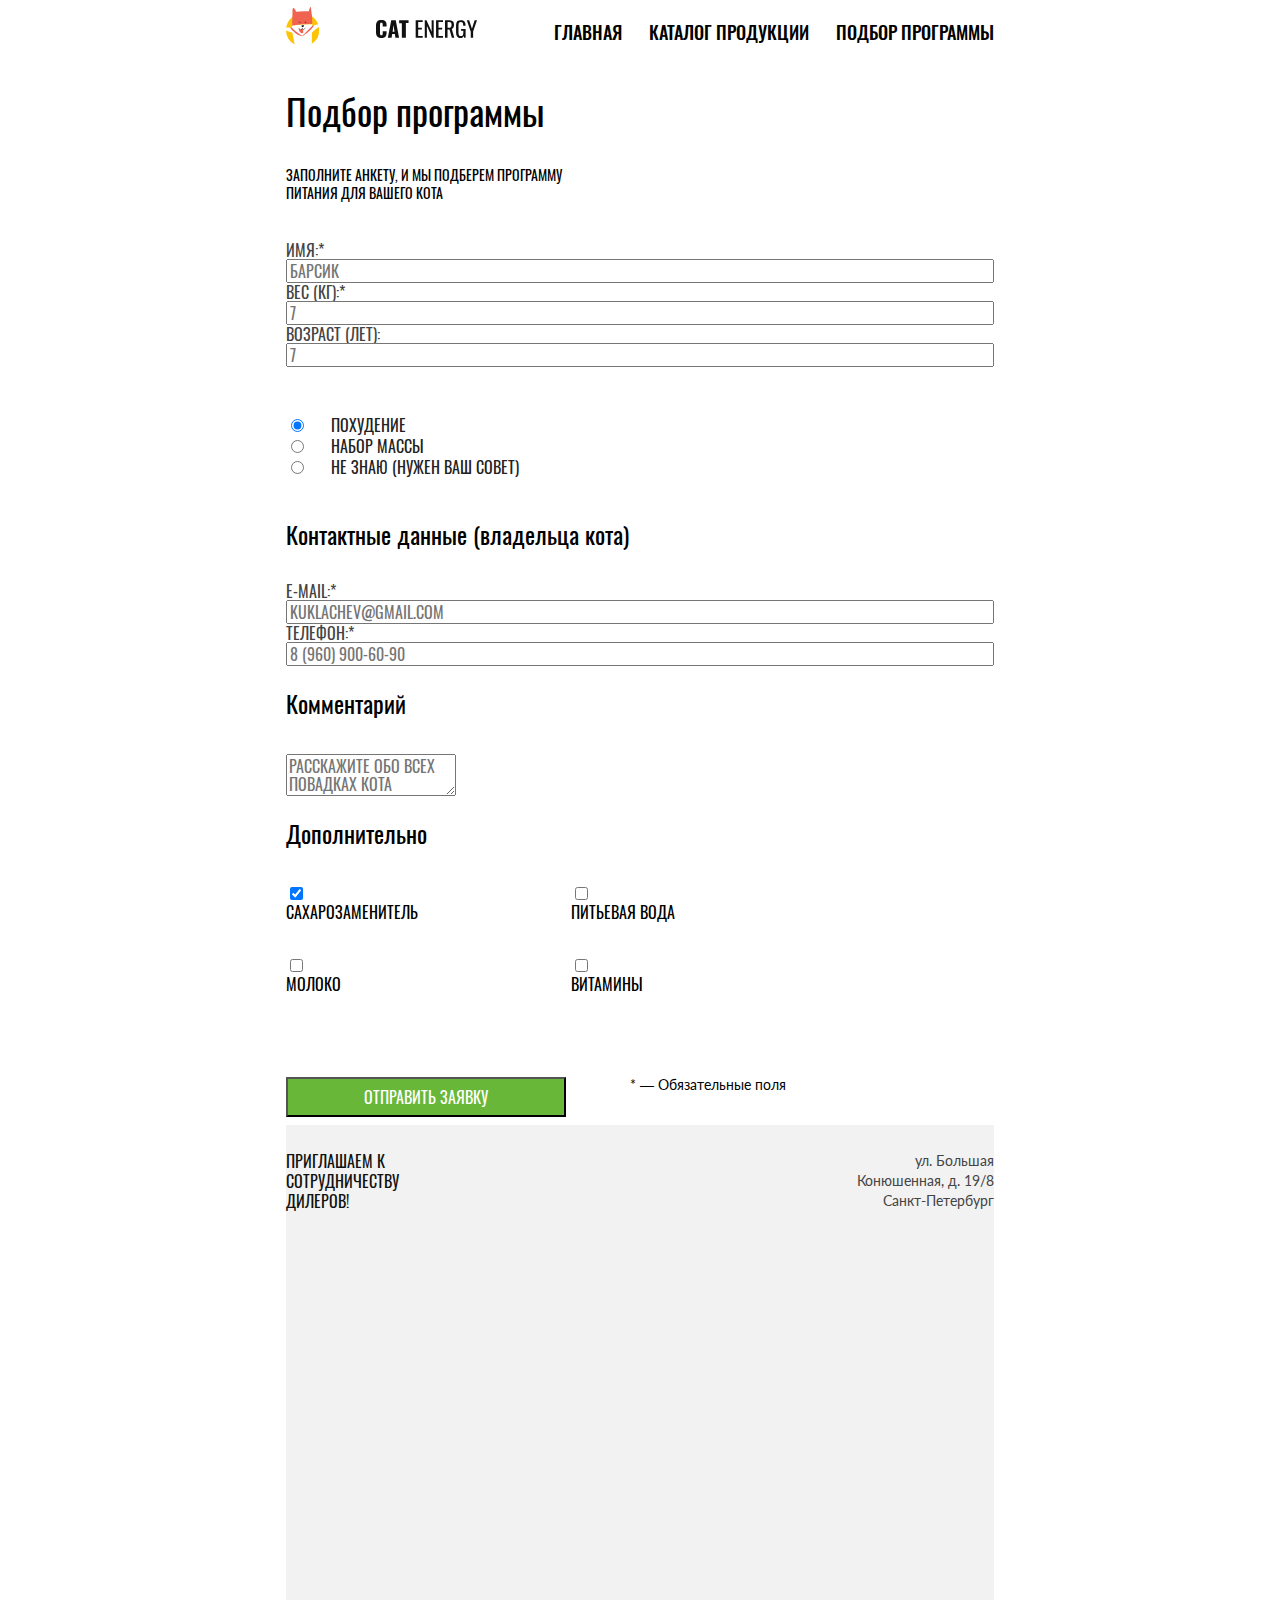
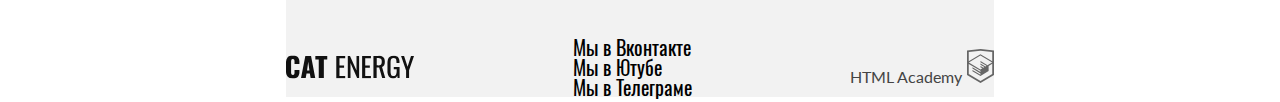
<file: 4/form.html>
<!DOCTYPE html>
<html class="page" lang="ru">

<head>
  <meta charset="utf-8">
  <meta name="viewport" content="width=device-width, initial-scale=1">
  <title>HTML Academy: Кэт энерджи</title>
  <link href="css/style.css" rel="stylesheet">
  <base href="https://htmlacademy-adaptive.github.io/188228-cat-energy-28/4/">
</head>

<body class="page__body">
  <header class="main-header">
    <div class="main-header__wrapper">
      <a class="main-header__logo-icon logo-icon">
        <img class="main-header__logo-image" src="img/logo/header_mobile.svg" width="191" height="38"
          alt="Магазин Cat Energy">
      </a>
      <nav class="main-nav">
        <!-- Здесь будет реализация через классы в JS -->
        <button class="main-nav__toggle" type="button"><span class="visually-hidden">Открыть меню</span></button>
        <div class="main-nav__wrapper">
          <ul class="main-nav__list site-list list">
            <li class="site-list__item">
              <a class="link" href="index.html">
                Главная
              </a>
            </li>
            <li class="site-list__item">
              <a class="link" href="catalog.html">
                Каталог продукции
              </a>
            </li>
            <li class="site-list__item site-list__item--current">
              <a class="link" href="form.html">
                Подбор программы
              </a>
            </li>
          </ul>
        </div>
      </nav>
    </div>
  </header>
  <main class="page__form form-container">
    <section class="form-container__options options">
      <h2 class="options__title basic-title">Подбор программы</h2>
      <p class="options__subtitle">Заполните анкету, и мы подберем программу питания для вашего кота</p>
      <form class="form" action="https://echo.htmlacademy.ru" method="get">
        <fieldset class="form__personal-data personal-data">
          <label class="personal-data__label label" for="cat-name">Имя:*</label>
          <input required class="personal-data__input input" placeholder="Барсик" type="text" id="cat-name">
          <label class="personal-data__label label" for="cat-weight">Вес (кг):*</label>
          <input required class="personal-data__input input" placeholder="7" type="number" id="cat-weight">
          <label class="personal-data__label label" for="cat-age">Возраст (лет):</label>
          <input class="personal-data__input input" placeholder="7" type="number" id="cat-age">
        </fieldset>
        <fieldset class="form__goal goal goal--form">
          <ul class="goal__list list">
            <li class="goal__item">
              <label class="goal__label label">
                <input class="goal__radio" type="radio" name="weight-goal" value="weight-loss" checked>
                <span class="goal__description goal__description--form font-lato">Похудение</span>
              </label>
            </li>
            <li class="goal__item">
              <label class="goal__label label">
                <input class="goal__radio" type="radio" name="weight-goal" value="weight-gain">
                <span class="goal__description goal__description--form font-lato">Набор массы</span>
              </label>
            </li>
            <li class="goal__item">
              <label class="goal__label label">
                <input class="goal__radio" type="radio" name="weight-goal" value="advice">
                <span class="goal__description goal__description--form font-lato">Не знаю (нужен ваш совет)</span>
              </label>
            </li>
          </ul>
        </fieldset>
        <div class="owner-wrapper">
          <h3 class="form__header">Контактные данные (владельца кота)</h3>
          <fieldset class="form__owner owner">
            <label class="owner__label label" for="owner-email">E-mail:*</label>
            <input required class="owner__input input" placeholder="kuklachev@gmail.com" type="email" id="owner-email">
            <label class="owner__label label" for="owner-phone">Телефон:*</label>
            <input required class="owner__input input" placeholder="8 (960) 900-60-90" type="tel" id="owner-phone">
          </fieldset>
        </div>
        <div class="comment-wrapper">
          <h3 class="form__header form__header--comment">Комментарий</h3>
          <textarea class="form__comment comment input" placeholder="Расскажите обо всех повадках кота"></textarea>
        </div>
        <div class="add-wrapper">
          <h3 class="form__header">Дополнительно</h3>
          <fieldset class="form__add add">
            <ul class="add__list list">
              <li class="add__item">
                <label class="add__label label">
                  <input class="add__checkbox" type="checkbox" name="sweetener" checked>
                  <h4 class="add__description">Сахарозаменитель</span>
                </label>
              </li>
              <li class="add__item">
                <label class="add__label label">
                  <input class="add__checkbox" type="checkbox" name="water">
                  <h4 class="add__description">Питьевая вода</span>
                </label>
              </li>
              <li class="add__item">
                <label class="add__label label">
                  <input class="add__checkbox" type="checkbox" name="milk">
                  <h4 class="add__description">Молоко</span>
                </label>
              </li>
              <li class="add__item">
                <label class="add__label label">
                  <input class="add__checkbox" type="checkbox" name="vitamins">
                  <h4 class="add__description">Витамины</span>
                </label>
              </li>
            </ul>
          </fieldset>
        </div>
        <div class="form__wrapper-footer">
          <button class="form__button button" type="submit">Отправить заявку</button>
          <p class="form__explanation font-lato">* — Обязательные поля</p>
        </div>
      </form>
    </section>
    <section class="partnership partnership--pages">
      <div class="partnership__wrapper">
        <h2 class="partnership__header">Приглашаем к сотрудничеству дилеров!</h2>
        <address class="partnership__address contacts font-lato">
          <p class="contacts__street ">ул. Большая Конюшенная, д. 19/8 </p>
          <p class="contacts__city">Санкт-Петербург</p>
        </address>
      </div>
      <div class="partnership__map">
        <!-- здесь будет карта -->
      </div>
    </section>
  </main>
  <footer class="main-footer">
    <div class="main-footer__wrapper">
      <div class="main-footer__logo footer-logo logo-icon">
        <img class="main-footer__logo-image" src="img/logo/logo_cat_energy.svg" width="128" height="24"
          alt="Магазин Cat Energy">
      </div>
      <div class="main-footer__social social">
        <ul class="social__list list">
          <li class="social__item">
            <a class="social__link social__link--vkontakte link" href="https://vk.com/htmlacademy">Мы в Вконтакте</a>
          </li>
          <li class="social__item">
            <a class="social__link social__link--youtube link" href="https://www.youtube.com/user/htmlacademyru">Мы в
              Ютубе</a>
          </li>
          <li class="social__item">
            <a class="social__link social__link--telegram link" href="https://t.me/htmlacademy">Мы в Телеграме</a>
          </li>
        </ul>
      </div>
      <div class="main-footer__copyright copyright">
        <a class="copyright__link link font-lato" href="https://htmlacademy.ru/intensive/adaptive">HTML Academy</a>
        <a class="copyright__icon" href="https://htmlacademy.ru/intensive/adaptive">
          <img src="img/footer_copyright_icon.svg" alt="HTML Академия" width="27" height="34">
        </a>
      </div>
    </div>
  </footer>
</body>

</html>
</file>
<file: 3/css/style.css>
@font-face {
  font-family: "Oswald";
  font-style: normal;
  font-weight: 400;
  src: url("../fonts/oswald/oswaldregular.woff2") format("woff2");
  font-display: swap;
}
@font-face {
  font-family: "Oswald";
  font-style: normal;
  font-weight: 500;
  src: url("../fonts/oswald/oswaldmedium.woff2") format("woff2");
  font-display: swap;
}
@font-face {
  font-family: "Lato";
  font-style: normal;
  font-weight: 400;
  src: url("../fonts/lato/Lato-Regular.woff2") format("woff2");
  font-display: swap;
}
.visually-hidden {
  position: absolute;
  width: 1px;
  height: 1px;
  margin: -1px;
  border: 0;
  padding: 0;
  white-space: nowrap;
  -webkit-clip-path: inset(100%);
          clip-path: inset(100%);
  clip: rect(0 0 0 0);
  overflow: hidden;
}
.list {
  list-style-type: none;
  margin: 0;
  padding: 0;
}
.font-lato {
  font-family: "Lato", sans-serif;
  font-style: normal;
  font-weight: 400;
  color: #444444;
}
.main-nav__list {
  font-weight: 500;
  text-transform: uppercase;
  text-decoration: none;
}
.site-list__link {
  padding-top: 22px;
  padding-bottom: 24px;
}
.site-list__item {
  padding-top: 22px;
  padding-bottom: 24px;
}
.main-container__details {
  margin-bottom: 49px;
}
.promo {
  background-color: #68b738d9;
}
.promo__title {
  text-align: center;
  color: #ffffff;
  margin: 0;
  margin-bottom: 25px;
  padding: 27px 15px 0 15px;
}
.promo__subtitle {
  font-size: 14px;
  line-height: 14px;
  text-transform: uppercase;
  text-align: center;
  color: #ffffff;
  margin: 0;
  margin-bottom: 302px;
  padding: 0 10px 0 10px;
}
.promo__button {
  font-size: 14px;
  line-height: 18px;
  text-decoration: none;
  margin: 0 auto;
}
.button {
  font-family: "Oswald", sans-serif;
  font-style: normal;
  font-weight: 400;
  background-color: #68b738;
  text-decoration: none;
  text-align: center;
  color: #ffffff;
  text-transform: uppercase;
  display: block;
  width: 280px;
  height: 40px;
}
.button--secondary {
  background-color: #f2f2f2;
  color: #444444;
  font-size: 16px;
  line-height: 20px;
}
.goal-wrapper__block {
  margin: 20px 0;
}
.goal {
  background-color: #d9d9d9;
}
.goal--form {
  background-color: #ffffff;
}
.goal__header {
  font-weight: 400;
  font-size: 24px;
  line-height: 37px;
  text-transform: uppercase;
  margin: 0;
  padding: 30px 30px 7px 70px;
  margin-bottom: 22px;
}
.goal__description {
  font-size: 14px;
  line-height: 18px;
  margin: 0;
  padding-left: 20px;
  padding-right: 33px;
  margin-bottom: 38px;
}
.goal__description--form {
  font-family: "Oswald", sans-serif;
  font-size: 16px;
  line-height: 18px;
  color: #222222;
}
.goal__catalog-wrapper {
  padding: 0 20px 18px 20px;
}
.goal-catalog__link {
  font-size: 16px;
  line-height: 16px;
  text-transform: uppercase;
}
.details__header {
  font-weight: 400;
  font-size: 36px;
  line-height: 40px;
  text-align: left;
  margin: 0;
  margin-bottom: 40px;
}
.details__item {
  font-size: 14px;
  line-height: 18px;
  margin-top: 0;
  margin-bottom: 20px;
  padding: 0 20px 0 80px;
}
.example__wrapper {
  background-color: #eaeaea;
}
.example__title {
  font-weight: 400;
  font-size: 36px;
  line-height: 40px;
  text-align: left;
  margin: 0;
  margin-bottom: 40px;
}
.example__description {
  font-size: 14px;
  line-height: 18px;
  margin: 0;
  margin-bottom: 20px;
}
.example__cost {
  padding-bottom: 316px;
}
.statistics-wrapper__title {
  font-weight: 400;
  font-size: 24px;
  line-height: 24px;
  text-align: center;
}
.statistics-wrapper__subtitle {
  font-size: 12px;
  line-height: 12px;
  text-align: center;
}
.cost {
  font-size: 14px;
  line-height: 20px;
  text-align: center;
  text-transform: uppercase;
}
.cost__desription {
  margin: 0;
}
.cost__amount {
  margin: 0;
}
.partnership--pages {
  background-color: #f2f2f2;
}
.partnership__wrapper {
  padding: 26px 0;
}
.partnership__header {
  font-weight: 400;
  font-size: 16px;
  line-height: 20px;
  text-transform: uppercase;
  color: #111111;
  margin: 0;
}
.partnership__address {
  font-size: 14px;
  line-height: 20px;
}
.partnership__map {
  padding: 362px;
}
.main-footer {
  background-color: #f2f2f2;
}
.form__header {
  font-weight: 400;
  font-size: 24px;
  line-height: 26px;
  margin: 0 0 35px 0;
}
.form__header--comment {
  margin-bottom: 38px;
}
.form__button {
  font-size: 16px;
  line-height: 20px;
  text-align: center;
  margin-bottom: 21px;
}
.form__explanation {
  font-size: 14px;
  line-height: 16px;
  color: #000000;
  text-align: center;
  margin: 0;
  margin-bottom: 32px;
}
.form__owner {
  margin: 0;
  margin-bottom: 24px;
}
.form__goal {
  margin-bottom: 45px;
}
.form__comment {
  margin-bottom: 23px;
}
.form__add {
  margin: 0;
  margin-bottom: 34px;
}
.options__title {
  margin: 27px 0 37px 0;
}
.options__subtitle {
  font-size: 14px;
  line-height: 18px;
  text-transform: uppercase;
  margin: 0 0 39px 0;
}
.label {
  font-size: 16px;
  line-height: 18px;
  text-transform: uppercase;
  color: #444444;
}
.input {
  font-family: "Oswald", sans-serif;
  font-style: normal;
  font-weight: 400;
  font-size: 16px;
  line-height: 18px;
  text-transform: uppercase;
  color: #444444;
}
.catalog__title {
  margin: 27px 0 49px 0;
}
.catalog__card {
  margin-bottom: 50px;
}
.catalog__offer {
  margin-bottom: 35px;
}
.nutrition__title {
  font-weight: 400;
  font-size: 16px;
  line-height: 20px;
  text-transform: uppercase;
  color: #222222;
}
.nutrition__category {
  font-size: 12px;
  line-height: 16px;
  text-align: center;
}
.nutrition__detail {
  font-size: 12px;
  line-height: 16px;
  text-align: center;
}
.nutrition__button {
  font-size: 16px;
  line-height: 20px;
}
.more-info__title {
  text-align: center;
  color: #111111;
  margin: 0;
  margin-bottom: 8px;
}
.more-info__subtitle {
  font-size: 12px;
  line-height: 16px;
  text-align: center;
  margin: 0;
  margin-bottom: 21px;
}
.additional-items__header {
  font-weight: 400;
  font-size: 24px;
  line-height: 24px;
  text-align: left;
  margin: 0;
  margin-bottom: 49px;
}
.additional-items__list {
  margin-bottom: 35px;
}
.additional-card__name {
  font-weight: 400;
  font-size: 16px;
  line-height: 16px;
  text-align: left;
  text-transform: uppercase;
  color: #222222;
  margin: 0;
}
.additional-card__volume {
  font-size: 14px;
  line-height: 14px;
  text-align: center;
}
.additional-card__price {
  font-size: 14px;
  line-height: 14px;
  text-align: center;
}
.additional-card__button {
  font-size: 16px;
  line-height: 20px;
}
.special-offer {
  background-color: #68b738d9;
}
.special-offer__description {
  font-size: 16px;
  line-height: 20px;
  text-align: center;
  color: #ffffff;
  margin: 0;
  padding: 188px 61px 43px 58px;
}
.page {
  max-width: 320px;
  min-height: 100%;
}
.page__body {
  font-family: "Oswald", sans-serif;
  font-style: normal;
  font-weight: 400;
  font-size: 20px;
  line-height: 20px;
  background-color: #ffffff;
  color: #000000;
  margin: 0 20px;
}
.main-header__logo-image {
  display: inline-block;
  margin-right: 65px;
}
.link {
  text-decoration: none;
  color: #000000;
}
.basic-title {
  font-weight: 400;
  font-size: 36px;
  line-height: 36px;
}
.copyright__link {
  font-size: 16px;
  line-height: 19px;
  color: #444444;
}
.add__description {
  font-weight: 400;
  color: #000000;
  margin: 0;
}
/*# sourceMappingURL=style.css.map */
</file>
<file: 4/css/style.css>
@font-face {
  font-family: "Oswald";
  font-style: normal;
  font-weight: 400;
  src: url("../fonts/oswald/oswaldregular.woff2") format("woff2");
  font-display: swap;
}
@font-face {
  font-family: "Oswald";
  font-style: normal;
  font-weight: 500;
  src: url("../fonts/oswald/oswaldmedium.woff2") format("woff2");
  font-display: swap;
}
@font-face {
  font-family: "Lato";
  font-style: normal;
  font-weight: 400;
  src: url("../fonts/lato/Lato-Regular.woff2") format("woff2");
  font-display: swap;
}
.visually-hidden {
  position: absolute;
  width: 1px;
  height: 1px;
  margin: -1px;
  border: 0;
  padding: 0;
  white-space: nowrap;
  -webkit-clip-path: inset(100%);
          clip-path: inset(100%);
  clip: rect(0 0 0 0);
  overflow: hidden;
}
.list {
  list-style-type: none;
  margin: 0;
  padding: 0;
}
.font-lato {
  font-family: "Lato", sans-serif;
  font-style: normal;
  font-weight: 400;
  color: #444444;
}
.main-nav__list {
  font-weight: 500;
  text-transform: uppercase;
  text-decoration: none;
}
.site-list {
  display: flex;
  flex-direction: column;
}
@media (min-width: 769px) {
  .site-list {
    flex-direction: row;
    min-width: 440px;
    justify-content: space-between;
  }
}
@media (min-width: 1440px) {
  .site-list {
    flex-direction: row;
    min-width: 478px;
    justify-content: space-between;
  }
}
.site-list__link {
  padding-top: 22px;
  padding-bottom: 24px;
}
.site-list__item {
  padding-top: 22px;
  padding-bottom: 24px;
}
@media (min-width: 769px) {
  .site-list__item {
    font-size: 18px;
  }
}
.main-container__details {
  margin-bottom: 49px;
}
@media (min-width: 769px) {
  .main-container__details {
    margin-bottom: 45px;
  }
}
@media (min-width: 1440px) {
  .main-container__details {
    margin-bottom: 69px;
  }
}
.promo {
  background-color: #68b738d9;
}
@media (min-width: 769px) {
  .promo {
    background-color: #ffffff;
  }
}
@media (min-width: 1440px) {
  .promo {
    background-color: #ffffff;
  }
}
.promo__title {
  text-align: center;
  color: #ffffff;
  margin: 0;
  margin-bottom: 25px;
  padding: 27px 15px 0 15px;
}
@media (min-width: 769px) {
  .promo__title {
    text-align: left;
    color: #000000;
    margin-bottom: 41px;
    padding: 62px 0 0 88px;
  }
}
@media (min-width: 1440px) {
  .promo__title {
    text-align: left;
    color: #000000;
    margin-bottom: 40px;
    padding: 111px 80px 0 80px;
  }
}
.promo__subtitle {
  font-size: 14px;
  line-height: 14px;
  text-transform: uppercase;
  text-align: center;
  color: #ffffff;
  margin: 0;
  margin-bottom: 302px;
  padding: 0 10px 0 10px;
}
@media (min-width: 769px) {
  .promo__subtitle {
    font-size: 20px;
    line-height: 20px;
    text-align: left;
    color: #000000;
    margin-bottom: 49px;
    padding: 0 0 0 90px;
  }
}
@media (min-width: 1440px) {
  .promo__subtitle {
    font-size: 20px;
    line-height: 20px;
    text-align: left;
    color: #000000;
    margin-bottom: 52px;
    padding: 0 80px 0 80px;
  }
}
.promo__button {
  font-size: 14px;
  line-height: 18px;
  text-decoration: none;
  margin: 0 auto;
}
@media (min-width: 769px) {
  .promo__button {
    padding: 0 0 0 91px;
    margin: 0;
    margin-bottom: 526px;
  }
}
@media (min-width: 1440px) {
  .promo__button {
    padding: 0 0 0 80px;
    margin: 0;
    margin-bottom: 267px;
  }
}
.button {
  font-family: "Oswald", sans-serif;
  font-style: normal;
  font-weight: 400;
  background-color: #68b738;
  text-decoration: none;
  text-align: center;
  color: #ffffff;
  text-transform: uppercase;
  display: block;
  width: 280px;
  height: 40px;
}
.button--secondary {
  background-color: #f2f2f2;
  color: #444444;
  font-size: 16px;
  line-height: 20px;
}
.goal-wrapper {
  display: flex;
  flex-direction: column;
}
@media (min-width: 1440px) {
  .goal-wrapper {
    flex-direction: row;
  }
}
.goal-wrapper__block {
  width: 280px;
  margin: 0 0 20px 0;
}
@media (min-width: 769px) {
  .goal-wrapper__block {
    height: 372px;
    width: 708px;
    margin: 0 0 30px 0;
  }
}
@media (min-width: 1440px) {
  .goal-wrapper__block {
    height: 374px;
    width: 570px;
    margin: 0 80px 71px 0;
  }
}
.goal {
  background-color: #d9d9d9;
}
.goal--form {
  background-color: #ffffff;
}
.goal__header {
  font-weight: 400;
  font-size: 24px;
  line-height: 37px;
  text-transform: uppercase;
  margin: 0;
  padding: 30px 30px 7px 70px;
  margin-bottom: 22px;
}
.goal__description {
  font-size: 14px;
  line-height: 18px;
  margin: 0;
  padding-left: 20px;
  padding-right: 33px;
  margin-bottom: 38px;
}
.goal__description--form {
  font-family: "Oswald", sans-serif;
  font-size: 16px;
  line-height: 18px;
  color: #222222;
}
.goal__catalog-wrapper {
  padding: 0 20px 18px 20px;
}
.goal-catalog__link {
  font-size: 16px;
  line-height: 16px;
  text-transform: uppercase;
}
.details__header {
  font-weight: 400;
  font-size: 36px;
  line-height: 40px;
  text-align: left;
  margin: 0;
  margin-bottom: 40px;
}
@media (min-width: 769px) {
  .details__header {
    margin-bottom: 32px;
  }
}
@media (min-width: 1440px) {
  .details__header {
    margin-bottom: 32px;
  }
}
.details__list {
  display: flex;
  flex-wrap: wrap;
  flex-direction: column;
}
@media (min-width: 769px) {
  .details__list {
    flex-direction: row;
    justify-content: space-between;
  }
}
@media (min-width: 1440px) {
  .details__list {
    flex-direction: row;
    justify-content: space-between;
  }
}
.details__item {
  font-size: 14px;
  line-height: 18px;
  margin-top: 0;
  margin-bottom: 20px;
  padding: 0 20px 0 80px;
  max-width: 280px;
  display: flex;
  flex-direction: row;
}
@media (min-width: 769px) {
  .details__item {
    margin: 0;
    padding: 111px 0 0 0;
    max-width: 250px;
    flex-direction: column;
  }
}
@media (min-width: 1440px) {
  .details__item {
    margin: 0;
    padding: 111px 0 0 0;
    max-width: 250px;
    flex-direction: column;
  }
}
.example__wrapper {
  background-color: #eaeaea;
}
.example__title {
  font-weight: 400;
  font-size: 36px;
  line-height: 40px;
  text-align: left;
  margin: 0;
  margin-bottom: 40px;
}
@media (min-width: 769px) {
  .example__title {
    margin-bottom: 63px;
  }
}
@media (min-width: 1440px) {
  .example__title {
    margin-bottom: 146px;
  }
}
.example__description {
  font-size: 14px;
  line-height: 18px;
  margin: 0;
  margin-bottom: 20px;
}
@media (min-width: 769px) {
  .example__description {
    margin-bottom: 54px;
  }
}
@media (min-width: 1440px) {
  .example__description {
    margin-bottom: 69px;
  }
}
.example__cost {
  padding-bottom: 316px;
}
@media (min-width: 769px) {
  .example__cost {
    padding-bottom: 728px;
  }
}
@media (min-width: 1440px) {
  .example__cost {
    padding-bottom: 75px;
  }
}
.example__statistics {
  display: flex;
  flex-direction: row;
  width: 280px;
  justify-content: space-between;
}
.example__data {
  display: flex;
  flex-direction: column;
  max-width: 280px;
}
@media (min-width: 769px) {
  .example__data {
    flex-direction: row;
    justify-content: space-between;
    max-width: 708px;
  }
}
@media (min-width: 1440px) {
  .example__data {
    flex-direction: column;
    width: 366px;
  }
}
.statistics-wrapper__title {
  font-weight: 400;
  font-size: 24px;
  line-height: 24px;
  text-align: center;
}
.statistics-wrapper__subtitle {
  font-size: 12px;
  line-height: 12px;
  text-align: center;
}
.cost {
  font-size: 14px;
  line-height: 20px;
  text-align: center;
  text-transform: uppercase;
  display: flex;
  flex-direction: row;
  width: 188px;
  justify-content: space-between;
}
@media (min-width: 769px) {
  .cost {
    flex-direction: column;
    width: 174px;
    align-items: end;
  }
}
@media (min-width: 1440px) {
  .cost {
    flex-direction: row;
    width: 327px;
    justify-content: space-between;
  }
}
.cost__desription {
  margin: 0;
}
.cost__amount {
  margin: 0;
}
.partnership--pages {
  background-color: #f2f2f2;
}
.partnership__wrapper {
  padding: 26px 0;
  display: flex;
}
@media (min-width: 769px) {
  .partnership__wrapper {
    justify-content: space-between;
  }
}
@media (min-width: 1440px) {
  .partnership__wrapper {
    width: 425px;
    justify-content: space-between;
  }
}
.partnership__header {
  font-weight: 400;
  font-size: 16px;
  line-height: 20px;
  text-transform: uppercase;
  color: #111111;
  margin: 0;
  width: 139px;
}
@media (min-width: 769px) {
  .partnership__header {
    width: 171px;
  }
}
@media (min-width: 1440px) {
  .partnership__header {
    width: 163px;
  }
}
.partnership__address {
  font-size: 14px;
  line-height: 20px;
  max-width: 139px;
}
@media (min-width: 769px) {
  .partnership__address {
    max-width: 160px;
    text-align: end;
  }
}
@media (min-width: 1440px) {
  .partnership__address {
    max-width: 175px;
    text-align: start;
  }
}
.partnership__map {
  padding: 181px;
}
@media (min-width: 769px) {
  .partnership__map {
    padding: 200px;
  }
}
@media (min-width: 1440px) {
  .partnership__map {
    padding: 200px;
  }
}
.contacts__street {
  margin: 0;
}
.contacts__city {
  margin: 0;
}
.main-footer {
  background-color: #f2f2f2;
}
.main-footer__wrapper {
  display: flex;
  flex-direction: column;
  align-items: center;
}
@media (min-width: 769px) {
  .main-footer__wrapper {
    flex-direction: row;
    justify-content: space-between;
  }
}
@media (min-width: 1440px) {
  .main-footer__wrapper {
    flex-direction: row;
    justify-content: space-between;
  }
}
.form__header {
  font-weight: 400;
  font-size: 24px;
  line-height: 26px;
  margin: 0 0 35px 0;
}
.form__header--comment {
  margin-bottom: 38px;
}
.form__button {
  font-size: 16px;
  line-height: 20px;
  text-align: center;
  margin-bottom: 21px;
}
@media (min-width: 769px) {
  .form__button {
    margin: 0;
    margin-right: 64px;
  }
}
@media (min-width: 1440px) {
  .form__button {
    margin-bottom: 82px;
    margin-right: 84px;
  }
}
.form__explanation {
  font-size: 14px;
  line-height: 16px;
  color: #000000;
  text-align: center;
  margin: 0;
  margin-bottom: 32px;
}
.form__personal-data {
  margin: 0;
  margin-bottom: 46px;
  padding: 0;
  display: flex;
  flex-direction: column;
  border: none;
}
.form__goal {
  margin: 0;
  margin-bottom: 45px;
  padding: 0;
  display: flex;
  flex-direction: column;
  border: none;
}
.form__owner {
  margin: 0;
  margin-bottom: 24px;
  padding: 0;
  display: flex;
  flex-direction: column;
  border: none;
}
.form__comment {
  margin: 0;
  margin-bottom: 23px;
}
.form__add {
  margin: 0;
  margin-bottom: 34px;
  padding: 0;
  border: none;
}
@media (min-width: 769px) {
  .form__add {
    margin: 0;
  }
}
@media (min-width: 1440px) {
  .form__add {
    margin-bottom: 61px;
  }
}
.form__wrapper-footer {
  display: flex;
  flex-direction: column;
}
@media (min-width: 769px) {
  .form__wrapper-footer {
    flex-direction: row;
  }
}
@media (min-width: 1440px) {
  .form__wrapper-footer {
    flex-direction: row;
  }
}
.options__title {
  margin: 27px 0 37px 0;
}
.options__subtitle {
  font-size: 14px;
  line-height: 18px;
  text-transform: uppercase;
  margin: 0 0 39px 0;
}
@media (min-width: 769px) {
  .options__subtitle {
    width: 323px;
  }
}
.label {
  font-size: 16px;
  line-height: 18px;
  text-transform: uppercase;
  color: #444444;
}
.input {
  font-family: "Oswald", sans-serif;
  font-style: normal;
  font-weight: 400;
  font-size: 16px;
  line-height: 18px;
  text-transform: uppercase;
  color: #444444;
}
.catalog__title {
  margin: 27px 0 49px 0;
}
.catalog__card {
  margin-bottom: 50px;
}
.catalog__offer {
  margin-bottom: 35px;
}
.catalog__wrapper-additional {
  display: flex;
  flex-direction: column;
}
@media (min-width: 1440px) {
  .catalog__wrapper-additional {
    flex-direction: row;
    justify-content: space-between;
  }
}
.product__list {
  display: grid;
  grid-template-columns: 280px;
  row-gap: 19px;
}
@media (min-width: 769px) {
  .product__list {
    grid-template-columns: repeat(2, 324px);
    grid-template-rows: repeat(4, 511px);
    row-gap: 60px;
    column-gap: 60px;
  }
}
@media (min-width: 1440px) {
  .product__list {
    grid-template-columns: repeat(4, 245px);
    grid-template-rows: repeat(2, 511px);
    row-gap: 63px;
    column-gap: 80px;
  }
}
.nutrition__title {
  font-weight: 400;
  font-size: 16px;
  line-height: 20px;
  text-transform: uppercase;
  color: #222222;
}
.nutrition__category {
  font-size: 12px;
  line-height: 16px;
  text-align: center;
}
.nutrition__detail {
  font-size: 12px;
  line-height: 16px;
  text-align: center;
}
.nutrition__button {
  font-size: 16px;
  line-height: 20px;
}
@media (min-width: 769px) {
  .nutrition__button {
    max-width: 248px;
  }
}
@media (min-width: 1440px) {
  .nutrition__button {
    max-width: 168px;
  }
}
.more-info__title {
  text-align: center;
  color: #111111;
  margin: 0;
  margin-bottom: 8px;
}
.more-info__subtitle {
  font-size: 12px;
  line-height: 16px;
  text-align: center;
  margin: 0;
  margin-bottom: 21px;
}
@media (min-width: 769px) {
  .more-info__button {
    max-width: 249px;
  }
}
@media (min-width: 1440px) {
  .more-info__button {
    max-width: 169px;
  }
}
.additional-items__header {
  font-weight: 400;
  font-size: 24px;
  line-height: 24px;
  text-align: left;
  margin: 0;
  margin-bottom: 49px;
}
.additional-items__list {
  margin-bottom: 35px;
  display: flex;
  flex-direction: column;
}
.additional-items__item {
  display: flex;
  flex-direction: column;
  width: 280px;
}
@media (min-width: 769px) {
  .additional-items__item {
    align-items: center;
    width: 633px;
  }
}
@media (min-width: 1440px) {
  .additional-items__item {
    width: 896px;
    flex-direction: row;
    justify-content: space-between;
  }
}
.additional-card__name {
  font-weight: 400;
  font-size: 16px;
  line-height: 16px;
  text-align: left;
  text-transform: uppercase;
  color: #222222;
  margin: 0;
}
.additional-card__volume {
  font-size: 14px;
  line-height: 14px;
  text-align: center;
}
.additional-card__price {
  font-size: 14px;
  line-height: 14px;
  text-align: center;
}
.additional-card__button {
  font-size: 16px;
  line-height: 20px;
}
.special-offer {
  background-color: #68b738d9;
}
@media (min-width: 1440px) {
  .special-offer {
    width: 245px;
  }
}
.special-offer__description {
  font-size: 16px;
  line-height: 20px;
  text-align: center;
  color: #ffffff;
  margin: 0;
  padding: 188px 61px 43px 58px;
}
.page {
  max-width: 320px;
  min-height: 100vh;
  margin: 0 auto;
}
@media (min-width: 769px) {
  .page {
    max-width: 768px;
  }
}
@media (min-width: 1440px) {
  .page {
    max-width: 1440px;
  }
}
.page__body {
  font-family: "Oswald", sans-serif;
  font-style: normal;
  font-weight: 400;
  font-size: 20px;
  line-height: 20px;
  background-color: #ffffff;
  color: #000000;
  margin: 0 20px;
}
@media (min-width: 769px) {
  .page__body {
    margin: 0 30px;
  }
}
@media (min-width: 1440px) {
  .page__body {
    margin: 0 110px;
  }
}
.main-header__wrapper {
  display: flex;
  flex-direction: column;
}
@media (min-width: 769px) {
  .main-header__wrapper {
    flex-direction: row;
    justify-content: space-between;
    width: 708px;
  }
}
@media (min-width: 1440px) {
  .main-header__wrapper {
    justify-content: space-between;
    flex-direction: row;
    width: 1220px;
  }
}
.main-header__logo-image {
  display: inline-block;
  margin-right: 65px;
  height: 38px;
}
@media (min-width: 769px) {
  .main-header__logo-image {
    height: 52px;
  }
}
@media (min-width: 1440px) {
  .main-header__logo-image {
    height: 60px;
  }
}
@media (min-width: 769px) {
  .main-nav__toggle {
    display: none;
  }
}
@media (min-width: 1440px) {
  .main-nav__toggle {
    display: none;
  }
}
.link {
  text-decoration: none;
  color: #000000;
}
.basic-title {
  font-weight: 400;
  font-size: 36px;
  line-height: 36px;
}
.copyright__link {
  font-size: 16px;
  line-height: 19px;
  color: #444444;
}
.add__description {
  font-weight: 400;
  color: #000000;
  margin: 0;
}
@media (min-width: 769px) {
  .add__list {
    display: grid;
    grid-template-columns: 221px 190px;
    grid-template-rows: 40px 40px 52px;
    column-gap: 64px;
    row-gap: 32px;
  }
}
@media (min-width: 1440px) {
  .add__list {
    display: flex;
    flex-direction: row;
    justify-content: space-between;
  }
}
/*# sourceMappingURL=style.css.map */
</file>
